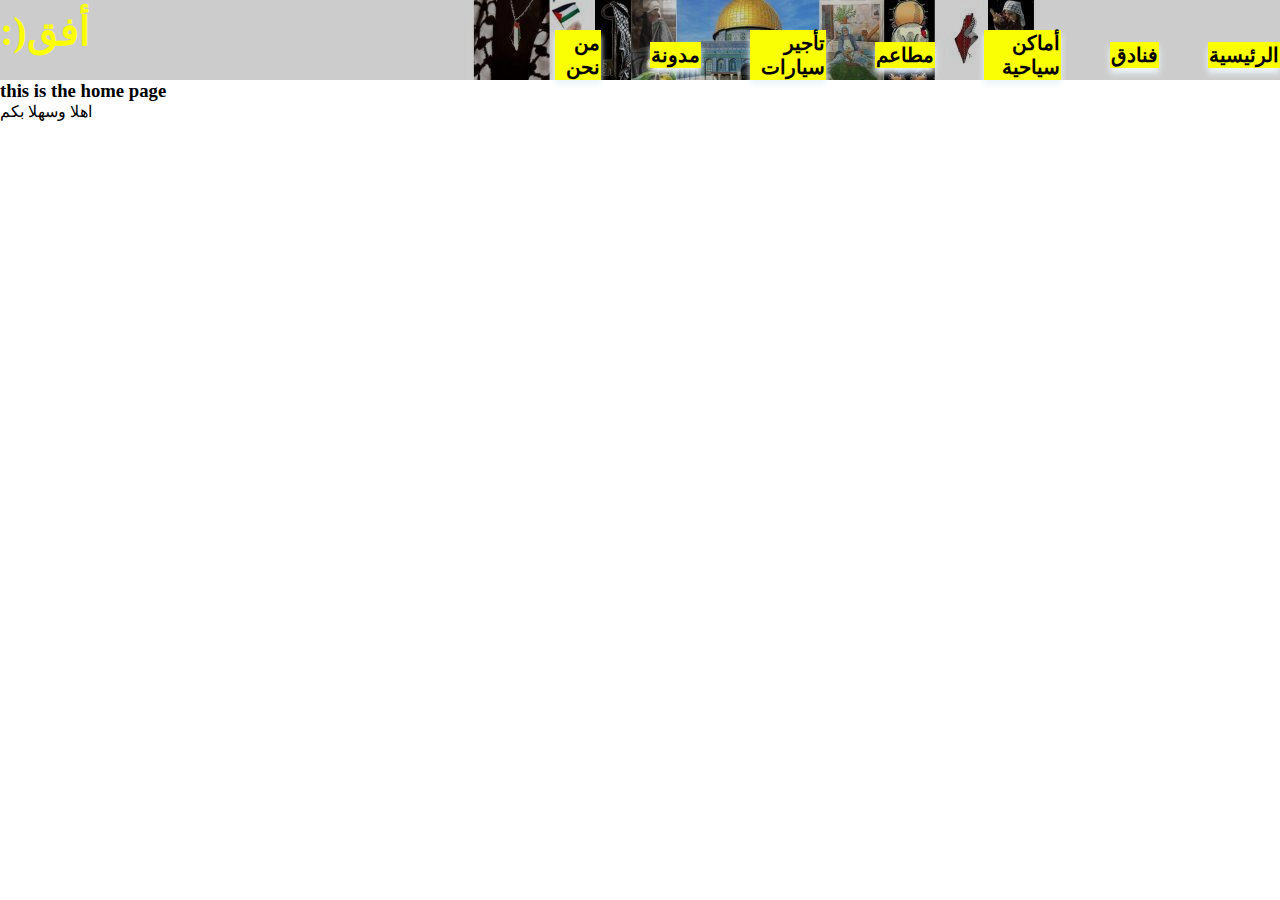
<file: index.html>
<!DOCTYPE html>
<html lang="en">
<head>
    <meta charset="UTF-8">
    <meta name="viewport" content="width=device-width, initial-scale=1.0">
    <title>Document</title>
    <link rel="stylesheet" href="style2.css">
</head>
<body>
   

    <div class="main">
        <div class="navber">
            <h2 class="logo">:)أفق</h2>
        </div>
        <div class="menu">
            <ul>
                <li><a href="index.html">الرئيسية</a></li>
                <li><a href="hotel.html">فنادق</a></li>
                <li><a href="Tourist places.html">أماكن سياحية</a></li>
                <li><a href="Restaurants.html">مطاعم</a></li>
                <li><a href="car rental.html">تأجير سيارات</a></li>
                <li><a href="Blog.html">مدونة</a></li>
                <li><a href="Who we are.html">من نحن</a></li>
            </ul>
        </div>
       
    </div>
    <main>
        <h3>this is the home page</h3>
        <p>اهلا وسهلا بكم</p>
    </main>
</body>
</html>
</file>
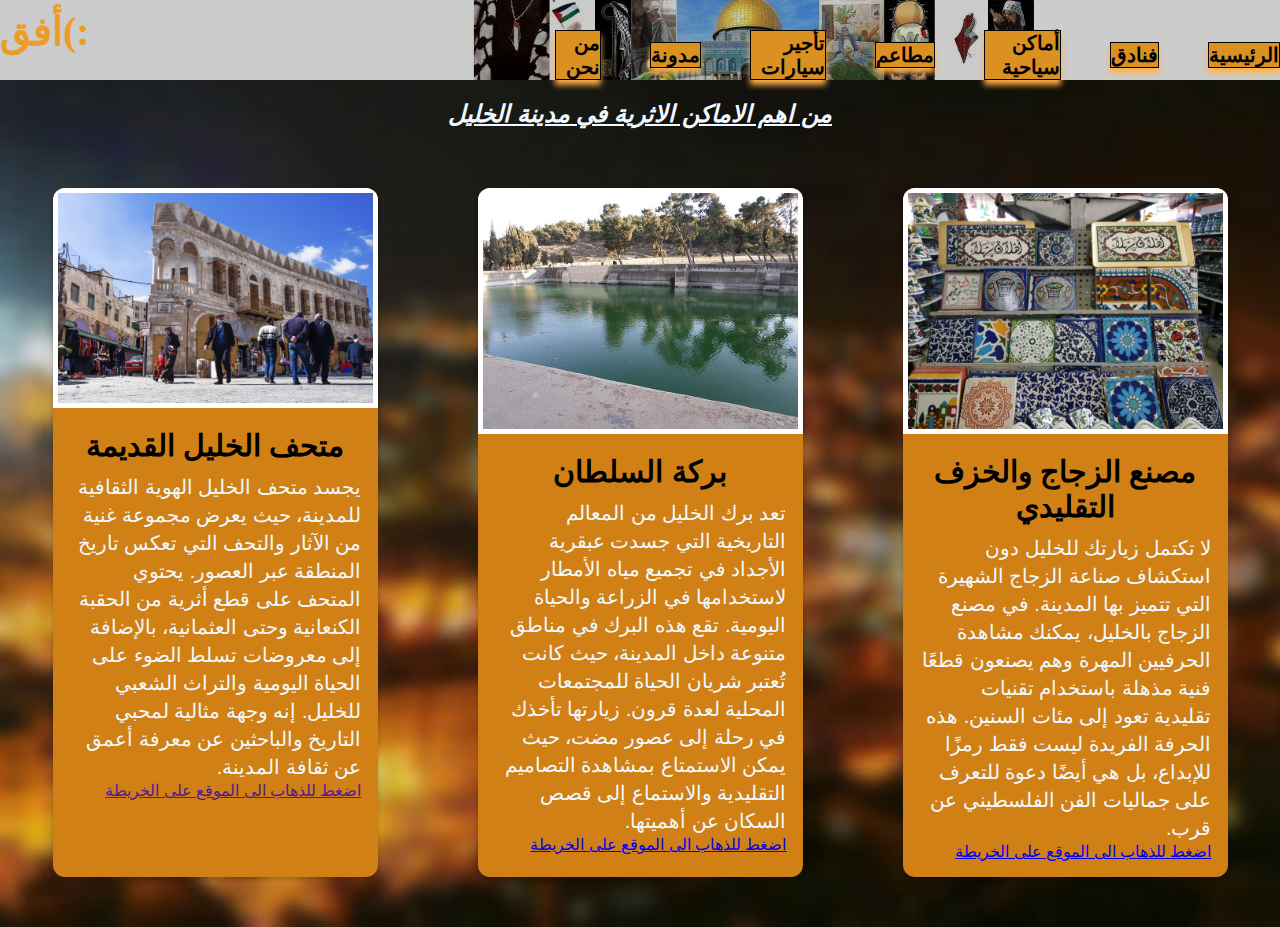
<file: alkhalel.html>
<!DOCTYPE html>
<html lang="ar" dir="rtl">
<head>
    <meta charset="UTF-8">
    <meta name="viewport" content="width=device-width, initial-scale=1.0">
    <title>الخليل</title>
    <link rel="stylesheet" href="alkhalel.css">
</head>
<body>
   

    <div class="main">
        <div class="navber">
            <h2 class="logo">:)أفق</h2>
        </div>
        <div class="menu">
            <ul>
                <li><a href="index.html">الرئيسية</a></li>
                <li><a href="hotel.html">فنادق</a></li>
                <li><a href="Tourist places.html">أماكن سياحية</a></li>
                <li><a href="Restaurants.html">مطاعم</a></li>
                <li><a href="car rental.html">تأجير سيارات</a></li>
                <li><a href="Blog.html">مدونة</a></li>
                <li><a href="Who we are.html">من نحن</a></li>
            </ul>
        </div>
       
    </div>
   <div class="h2">
    <h2>
        من اهم الاماكن الاثرية في مدينة الخليل
    </h2>
   </div>

   <div class="card-container">
        <div class="card">
        <img src="glass factory.jpg">
        <div class="card-content">
       <h2>مصنع الزجاج والخزف التقليدي</h2>
       <p class="p">
        لا تكتمل زيارتك للخليل دون استكشاف صناعة الزجاج الشهيرة التي تتميز بها المدينة. في مصنع الزجاج بالخليل، يمكنك مشاهدة الحرفيين المهرة وهم يصنعون قطعًا فنية مذهلة باستخدام تقنيات تقليدية تعود إلى مئات السنين. هذه الحرفة الفريدة ليست فقط رمزًا للإبداع، بل هي أيضًا دعوة للتعرف على جماليات الفن الفلسطيني عن قرب.
       </p>
       <a href="https://maps.app.goo.gl/XjCCkbRCZS8WraZt6">اضغط للذهاب الى الموقع على الخريطة

       </a>

     </diV>
    </div>
       
    
    <div class="card">
        <img src="berket asultan.jpg">
       <div class="card-content">
        <h2>
            بركة السلطان  
        </h2>
        <p class="p1">
            تعد برك الخليل من المعالم التاريخية التي جسدت عبقرية الأجداد في تجميع مياه الأمطار لاستخدامها في الزراعة والحياة اليومية. تقع هذه البرك في مناطق متنوعة داخل المدينة، حيث كانت تُعتبر شريان الحياة للمجتمعات المحلية لعدة قرون. زيارتها تأخذك في رحلة إلى عصور مضت، حيث يمكن الاستمتاع بمشاهدة التصاميم التقليدية والاستماع إلى قصص السكان عن أهميتها.

        </p>
        <a href="https://maps.app.goo.gl/MBrmXWHvjjxguXMe9">اضغط للذهاب الى الموقع على الخريطة</a>

       </div>
     </div>

       <div class="card">
        <img src="museam alkhaleel.jpg" >
        <div class="card-content">

     <h2> متحف الخليل القديمة</h2>
        <p class="p">
            يجسد متحف الخليل الهوية الثقافية للمدينة، حيث يعرض مجموعة غنية من الآثار والتحف التي تعكس تاريخ المنطقة عبر العصور. يحتوي المتحف على قطع أثرية من الحقبة الكنعانية وحتى العثمانية، بالإضافة إلى معروضات تسلط الضوء على الحياة اليومية والتراث الشعبي للخليل. إنه وجهة مثالية لمحبي التاريخ والباحثين عن معرفة أعمق عن ثقافة المدينة.
        </p>
        <a href="">اضغط للذهاب الى الموقع على الخريطة</a>

        </diV>

    </div>
    

</body>
</html>
</file>
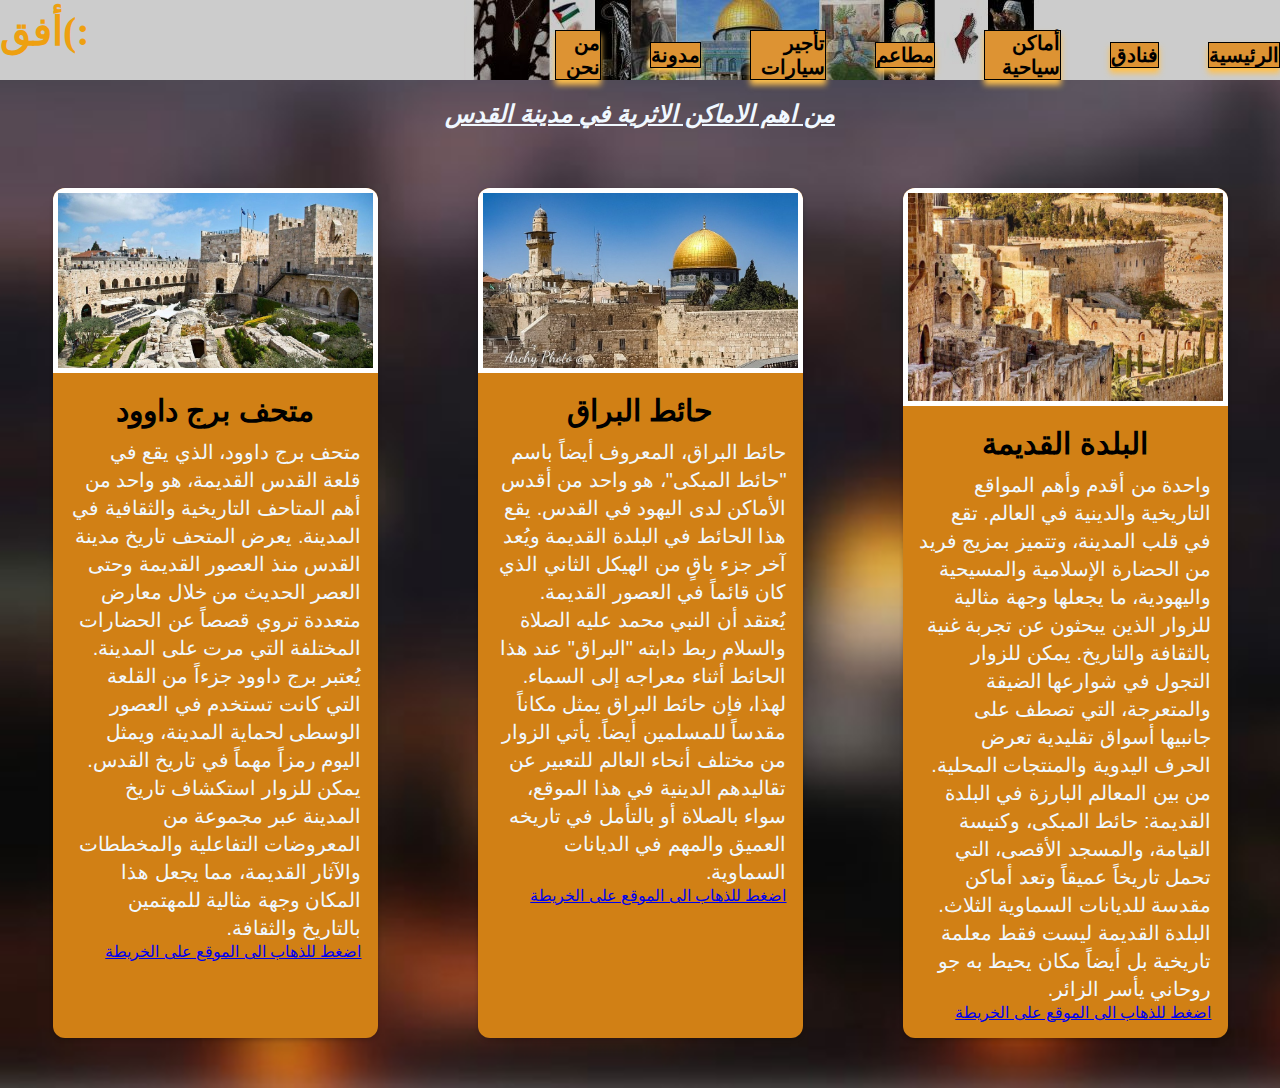
<file: alqods.html>
<!DOCTYPE html>
<html lang="ar" dir="rtl">
<head>
    <meta charset="UTF-8">
    <meta name="viewport" content="width=device-width, initial-scale=1.0">
    <title>القدس</title>
    <link rel="stylesheet" href="alqods.css">
</head>
<body>
   

    <div class="main">
        <div class="navber">
            <h2 class="logo">:)أفق</h2>
        </div>
        <div class="menu">
            <ul>
                <li><a href="index.html">الرئيسية</a></li>
                <li><a href="hotel.html">فنادق</a></li>
                <li><a href="Tourist places.html">أماكن سياحية</a></li>
                <li><a href="Restaurants.html">مطاعم</a></li>
                <li><a href="car rental.html">تأجير سيارات</a></li>
                <li><a href="Blog.html">مدونة</a></li>
                <li><a href="Who we are.html">من نحن</a></li>
            </ul>
        </div>
       
    </div>
   <div class="h2">
    <h2>
         من اهم الاماكن الاثرية في مدينة القدس

    </h2>
   </div>

   <div class="card-container">
        <div class="card">
        <img src="old-city.jpg">
        <div class="card-content">
       <h2>البلدة القديمة </h2>
       <p class="p">
        واحدة من أقدم وأهم المواقع التاريخية والدينية في العالم. تقع في قلب المدينة، وتتميز بمزيج فريد من الحضارة الإسلامية والمسيحية واليهودية، ما يجعلها وجهة مثالية للزوار الذين يبحثون عن تجربة غنية بالثقافة والتاريخ. يمكن للزوار التجول في شوارعها الضيقة والمتعرجة، التي تصطف على جانبيها أسواق تقليدية تعرض الحرف اليدوية والمنتجات المحلية. من بين المعالم البارزة في البلدة القديمة: حائط المبكى، وكنيسة القيامة، والمسجد الأقصى، التي تحمل تاريخاً عميقاً وتعد أماكن مقدسة للديانات السماوية الثلاث. البلدة القديمة ليست فقط معلمة تاريخية بل أيضاً مكان يحيط به جو روحاني يأسر الزائر.
    </p>
    <a href="https://maps.app.goo.gl/C3iyY8HkDbWqPwXX7">
        اضغط للذهاب الى الموقع على الخريطة

    </a>

     </diV>
    </div>
       
    
    <div class="card">
        <img src="watermark.jpg">
       <div class="card-content">
        <h2>حائط البراق</h2>
        <p class="p1">
            حائط البراق، المعروف أيضاً باسم "حائط المبكى"، هو واحد من أقدس الأماكن لدى اليهود في القدس. يقع هذا الحائط في البلدة القديمة ويُعد آخر جزء باقٍ من الهيكل الثاني الذي كان قائماً في العصور القديمة. يُعتقد أن النبي محمد عليه الصلاة والسلام ربط دابته "البراق" عند هذا الحائط أثناء معراجه إلى السماء. لهذا، فإن حائط البراق يمثل مكاناً مقدساً للمسلمين أيضاً. يأتي الزوار من مختلف أنحاء العالم للتعبير عن تقاليدهم الدينية في هذا الموقع، سواء بالصلاة أو بالتأمل في تاريخه العميق والمهم في الديانات السماوية.
        </p>
        <a href="https://maps.app.goo.gl/VRSPXTh1utfFeQVh9">
            اضغط للذهاب الى الموقع على الخريطة
        </a>

       </div>
     </div>

       <div class="card">
        <img src="tower-of-david-museum.jpg" >
        <div class="card-content">

     <h2>متحف برج داوود</h2>
        <p class="p">
            متحف برج داوود، الذي يقع في قلعة القدس القديمة، هو واحد من أهم المتاحف التاريخية والثقافية في المدينة. يعرض المتحف تاريخ مدينة القدس منذ العصور القديمة وحتى العصر الحديث من خلال معارض متعددة تروي قصصاً عن الحضارات المختلفة التي مرت على المدينة. يُعتبر برج داوود جزءاً من القلعة التي كانت تستخدم في العصور الوسطى لحماية المدينة، ويمثل اليوم رمزاً مهماً في تاريخ القدس. يمكن للزوار استكشاف تاريخ المدينة عبر مجموعة من المعروضات التفاعلية والمخططات والآثار القديمة، مما يجعل هذا المكان وجهة مثالية للمهتمين بالتاريخ والثقافة.
        </p>
        <a href="https://maps.app.goo.gl/7ETJRwU4fFq2e64K7">
            اضغط للذهاب الى الموقع على الخريطة
        </a>

  </diV>

    </div>
    

</body>
</html>
</file>
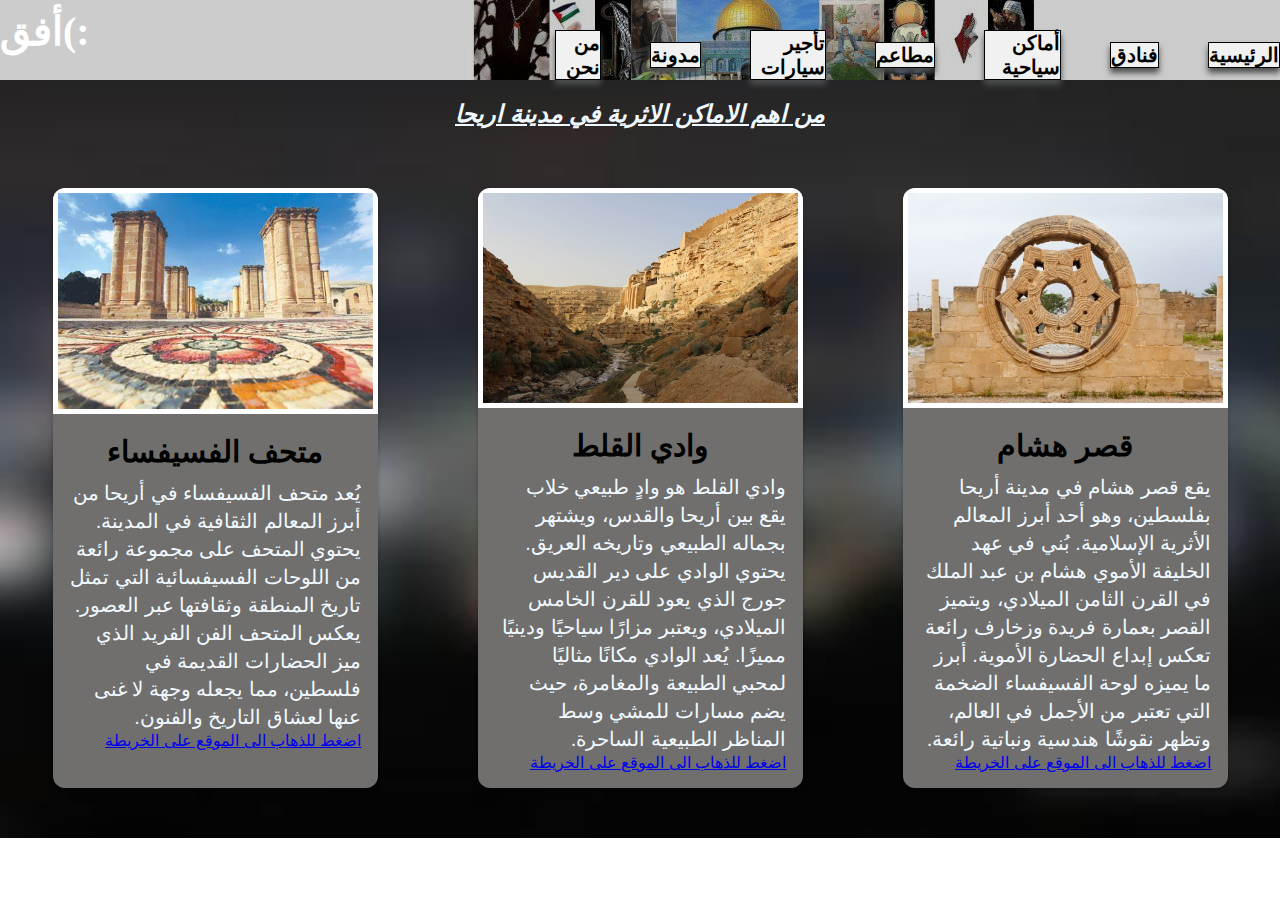
<file: areha.html>
<!DOCTYPE html>
<html lang="ar" dir="rtl">
<head>
    <meta charset="UTF-8">
    <meta name="viewport" content="width=device-width, initial-scale=1.0">
    <title>اريحا</title>
    <link rel="stylesheet" href="areha.css">
</head>
<body>
   

    <div class="main">
        <div class="navber">
            <h2 class="logo">:)أفق</h2>
        </div>
        <div class="menu">
            <ul>
                <li><a href="index.html">الرئيسية</a></li>
                <li><a href="hotel.html">فنادق</a></li>
                <li><a href="Tourist places.html">أماكن سياحية</a></li>
                <li><a href="Restaurants.html">مطاعم</a></li>
                <li><a href="car rental.html">تأجير سيارات</a></li>
                <li><a href="Blog.html">مدونة</a></li>
                <li><a href="Who we are.html">من نحن</a></li>
            </ul>
        </div>
       
    </div>
   <div class="h2">
    <h2>
         من اهم الاماكن الاثرية في مدينة اريحا

    </h2>
   </div>

   <div class="card-container">
        <div class="card">
        <img src="hesham-place.jpg">
        <div class="card-content">
       <h2>قصر هشام</h2>
       <p class="p">
        يقع قصر هشام في مدينة أريحا بفلسطين، وهو أحد أبرز المعالم الأثرية الإسلامية. بُني في عهد الخليفة الأموي هشام بن عبد الملك في القرن الثامن الميلادي، ويتميز القصر بعمارة فريدة وزخارف رائعة تعكس إبداع الحضارة الأموية. أبرز ما يميزه لوحة الفسيفساء الضخمة التي تعتبر من الأجمل في العالم، وتظهر نقوشًا هندسية ونباتية رائعة.
       </p>
       <a href="https://maps.app.goo.gl/9uiJA1KccvHKogps5">اضغط للذهاب الى الموقع على الخريطة</a>

     </diV>
    </div>
       
    
    <div class="card">
        <img src="deralqorotol.jpg">
       <div class="card-content">
        <h2>وادي القلط</h2>
        <p class="p1">
            وادي القلط هو وادٍ طبيعي خلاب يقع بين أريحا والقدس، ويشتهر بجماله الطبيعي وتاريخه العريق. يحتوي الوادي على دير القديس جورج الذي يعود للقرن الخامس الميلادي، ويعتبر مزارًا سياحيًا ودينيًا مميزًا. يُعد الوادي مكانًا مثاليًا لمحبي الطبيعة والمغامرة، حيث يضم مسارات للمشي وسط المناظر الطبيعية الساحرة.
        </p>
        <a href="https://maps.app.goo.gl/pTqxokPqiopMjEcG6">اضغط للذهاب الى الموقع على الخريطة</a>

       </div>
     </div>

       <div class="card">
        <img src="museam areha.jpg" >
        <div class="card-content">

     <h2>متحف الفسيفساء</h2>
        <p class="p">
            يُعد متحف الفسيفساء في أريحا من أبرز المعالم الثقافية في المدينة. يحتوي المتحف على مجموعة رائعة من اللوحات الفسيفسائية التي تمثل تاريخ المنطقة وثقافتها عبر العصور. يعكس المتحف الفن الفريد الذي ميز الحضارات القديمة في فلسطين، مما يجعله وجهة لا غنى عنها لعشاق التاريخ والفنون.
        </p>
        <a href="https://maps.app.goo.gl/RfU77HJMPjg32WqP7">اضغط للذهاب الى الموقع على الخريطة</a>

        </diV>

    </div>
    

</body>
</html>
</file>
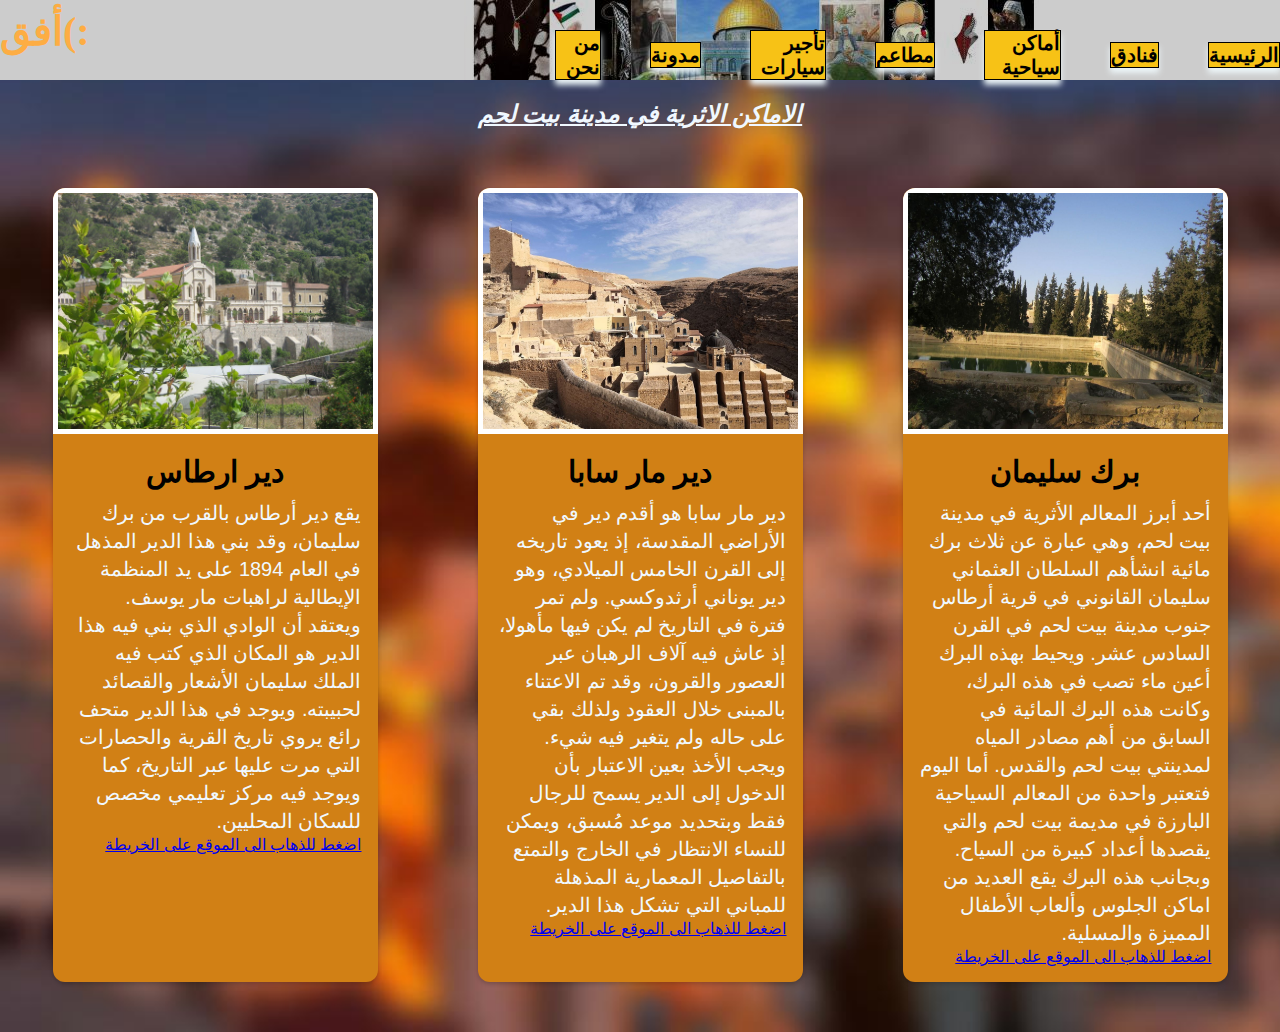
<file: bethlehem.html>
<!DOCTYPE html>
<html lang="ar" dir="rtl">
<head>
    <meta charset="UTF-8">
    <meta name="viewport" content="width=device-width, initial-scale=1.0">
    <title>بيت لحم</title>
    <link rel="stylesheet" href="bethlehem.css">
</head>
<body>
   

    <div class="main">
        <div class="navber">
            <h2 class="logo">:)أفق</h2>
        </div>
        <div class="menu">
            <ul>
                <li><a href="index.html">الرئيسية</a></li>
                <li><a href="hotel.html">فنادق</a></li>
                <li><a href="Tourist places.html">أماكن سياحية</a></li>
                <li><a href="Restaurants.html">مطاعم</a></li>
                <li><a href="car rental.html">تأجير سيارات</a></li>
                <li><a href="Blog.html">مدونة</a></li>
                <li><a href="Who we are.html">من نحن</a></li>
            </ul>
        </div>
       
    </div>
   <div class="h2">
    <h2>الاماكن الاثرية في مدينة بيت لحم</h2>
   </div>

   <div class="card-container">
        <div class="card">
        <img src="solomons pools.jpg">
        <div class="card-content">
       <h2>برك سليمان</h2>
       <p class="p">
        أحد أبرز المعالم الأثرية في مدينة بيت لحم، وهي عبارة عن ثلاث برك مائية انشأهم السلطان العثماني سليمان القانوني في قرية أرطاس جنوب مدينة بيت لحم في القرن السادس عشر. ويحيط بهذه البرك أعين ماء تصب في هذه البرك، وكانت هذه البرك المائية في السابق من أهم مصادر المياه لمدينتي بيت لحم والقدس. أما اليوم فتعتبر واحدة من المعالم السياحية البارزة في مديمة بيت لحم والتي يقصدها أعداد كبيرة من السياح. وبجانب هذه البرك يقع العديد من اماكن الجلوس وألعاب الأطفال المميزة والمسلية.
       </p>
       <a href="https://maps.app.goo.gl/xiLVAnCMj86utFLc6">اضغط للذهاب الى الموقع على الخريطة</a>

     </diV>
    </div>
       
    
    <div class="card">
        <img src="mar saba.jpg">
       <div class="card-content">
        <h2>دير مار سابا</h2>
        <p class="p1">
            دير مار سابا هو أقدم دير في الأراضي المقدسة، إذ يعود تاريخه إلى القرن الخامس الميلادي، 
            وهو دير يوناني أرثدوكسي. ولم تمر فترة في التاريخ لم يكن فيها مأهولا،
             إذ عاش فيه آلاف الرهبان عبر العصور والقرون، وقد تم الاعتناء بالمبنى خلال العقود ولذلك بقي على حاله ولم يتغير فيه شيء.
             ويجب الأخذ بعين الاعتبار بأن الدخول إلى الدير يسمح للرجال فقط وبتحديد موعد مُسبق،
             ويمكن للنساء الانتظار في الخارج والتمتع بالتفاصيل المعمارية المذهلة للمباني التي تشكل هذا الدير.
        </p>
        <a href="https://maps.app.goo.gl/TP8aGn9gKxwtR4WP6">اضغط للذهاب الى الموقع على الخريطة</a>

       </div>
     </div>

       <div class="card">
        <img src="artas.jpg" >
        <div class="card-content">

     <h2>دير ارطاس</h2>
        <p class="p">
            يقع دير أرطاس بالقرب من برك سليمان، وقد بني هذا الدير المذهل في العام 1894 على يد المنظمة الإيطالية لراهبات مار يوسف.
             ويعتقد أن الوادي الذي بني فيه هذا الدير هو المكان الذي كتب فيه الملك سليمان الأشعار والقصائد لحبيبته.
             ويوجد في هذا الدير متحف رائع يروي تاريخ القرية والحصارات التي مرت عليها عبر التاريخ،
             كما ويوجد فيه مركز تعليمي مخصص للسكان المحليين.    
        </p>
        <a href="https://maps.app.goo.gl/fG8hkuRSi4koYk4H9">اضغط للذهاب الى الموقع على الخريطة</a>

        </diV>

    </div>
    

</body>
</html>
</file>
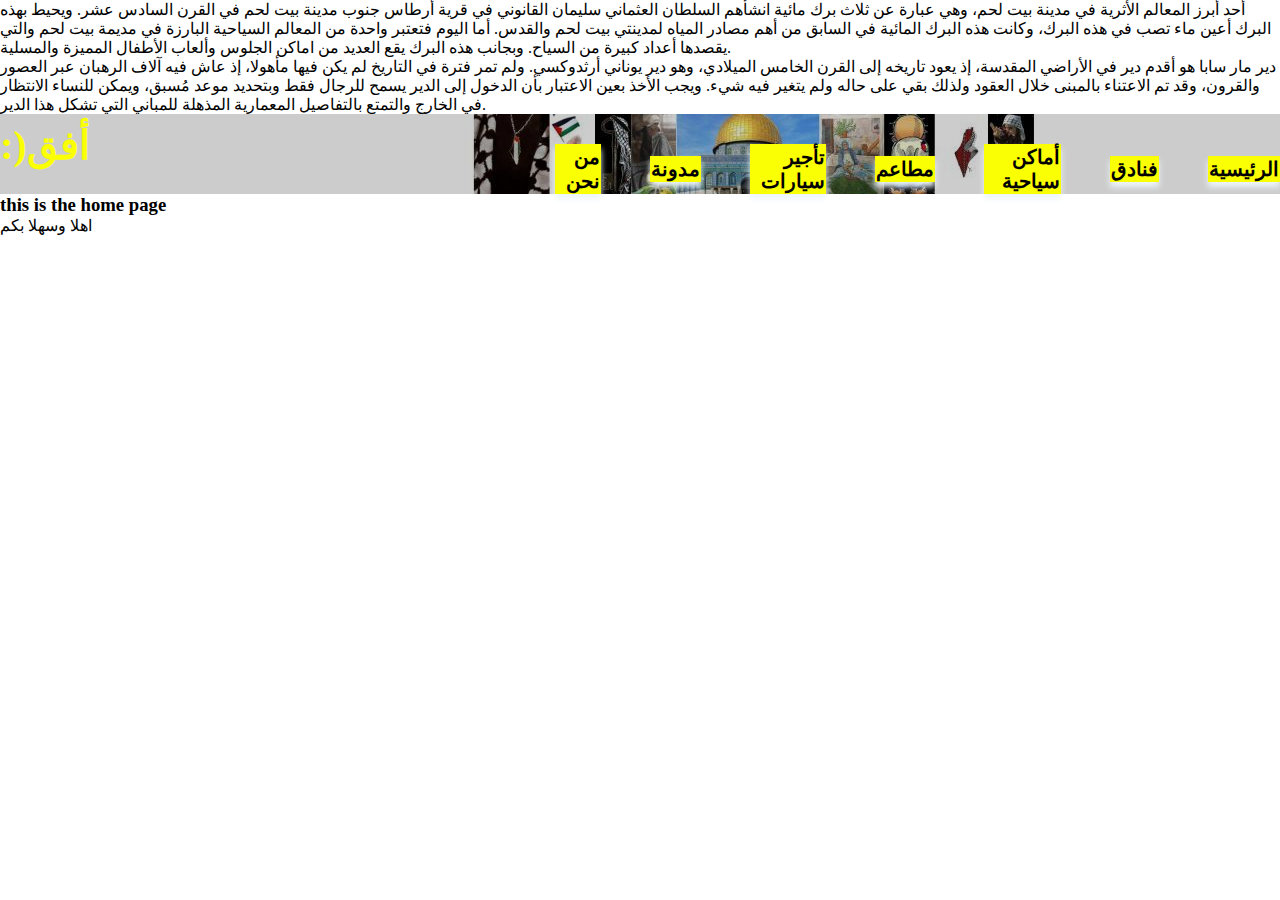
<file: Blog.html>
<!DOCTYPE html>
<html lang="en">
<head>
    <meta charset="UTF-8">
    <meta name="viewport" content="width=device-width, initial-scale=1.0">
    <title>Document</title>
    <link rel="stylesheet" href="style2.css">
</head>
<body>
    <p class="p">
        أحد أبرز المعالم الأثرية في مدينة بيت لحم، وهي عبارة عن ثلاث برك مائية انشأهم السلطان العثماني سليمان القانوني في قرية أرطاس جنوب مدينة بيت لحم في القرن السادس عشر. ويحيط بهذه البرك أعين ماء تصب في هذه البرك، وكانت هذه البرك المائية في السابق من أهم مصادر المياه لمدينتي بيت لحم والقدس. أما اليوم فتعتبر واحدة من المعالم السياحية البارزة في مديمة بيت لحم والتي يقصدها أعداد كبيرة من السياح. وبجانب هذه البرك يقع العديد من اماكن الجلوس وألعاب الأطفال المميزة والمسلية.
       </p>
       <p class="p1">
        دير مار سابا هو أقدم دير في الأراضي المقدسة، إذ يعود تاريخه إلى القرن الخامس الميلادي، وهو دير يوناني أرثدوكسي. ولم تمر فترة في التاريخ لم يكن فيها مأهولا، إذ عاش فيه آلاف الرهبان عبر العصور والقرون، وقد تم الاعتناء بالمبنى خلال العقود ولذلك بقي على حاله ولم يتغير فيه شيء. ويجب الأخذ بعين الاعتبار بأن الدخول إلى الدير يسمح للرجال فقط وبتحديد موعد مُسبق، ويمكن للنساء الانتظار في الخارج والتمتع بالتفاصيل المعمارية المذهلة للمباني التي تشكل هذا الدير.
    </p>
    <div class="main">
        <div class="navber">
            <h2 class="logo">:)أفق</h2>
        </div>
        <div class="menu">
            <ul>
                <li><a href="index.html">الرئيسية</a></li>
                <li><a href="hotel.html">فنادق</a></li>
                <li><a href="Tourist places.html">أماكن سياحية</a></li>
                <li><a href="Restaurants.html">مطاعم</a></li>
                <li><a href="car rental.html">تأجير سيارات</a></li>
                <li><a href="Blog.html">مدونة</a></li>
                <li><a href="Who we are.html">من نحن</a></li>
            </ul>
        </div>
       
    </div>
    <main>
        <h3>this is the home page</h3>
        <p>اهلا وسهلا بكم</p>
    </main>
</body>
</html>
</file>
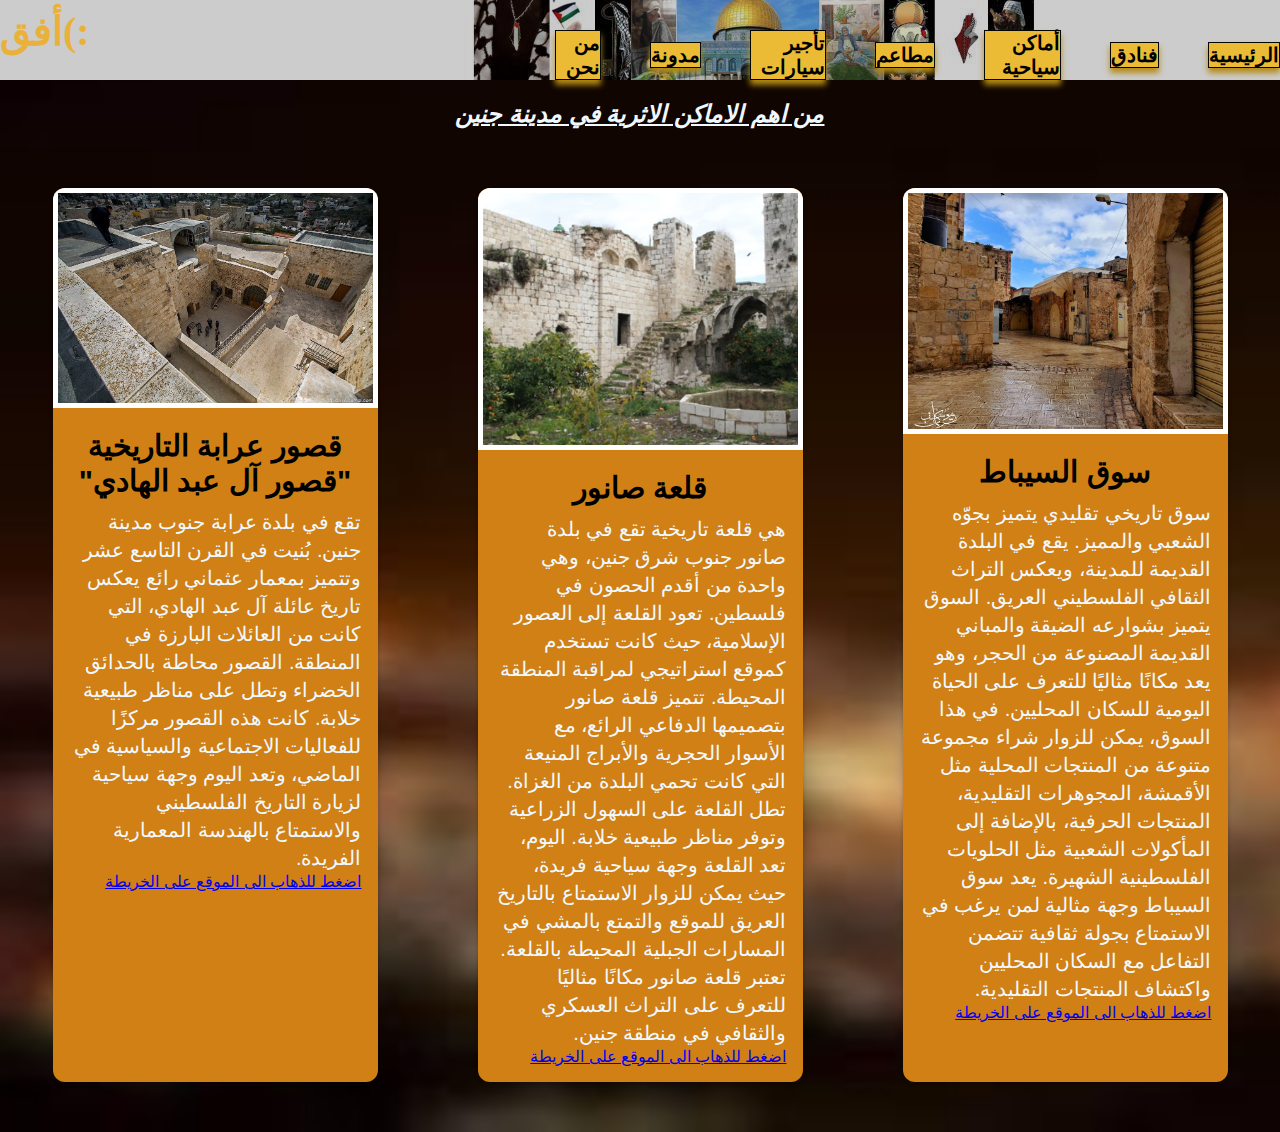
<file: jenen.html>
<!DOCTYPE html>
<html lang="ar" dir="rtl">
<head>
    <meta charset="UTF-8">
    <meta name="viewport" content="width=device-width, initial-scale=1.0">
    <title>جنين</title>
    <link rel="stylesheet" href="jenen.css">
</head>
<body>
   

    <div class="main">
        <div class="navber">
            <h2 class="logo">:)أفق</h2>
        </div>
        <div class="menu">
            <ul>
                <li><a href="index.html">الرئيسية</a></li>
                <li><a href="hotel.html">فنادق</a></li>
                <li><a href="Tourist places.html">أماكن سياحية</a></li>
                <li><a href="Restaurants.html">مطاعم</a></li>
                <li><a href="car rental.html">تأجير سيارات</a></li>
                <li><a href="Blog.html">مدونة</a></li>
                <li><a href="Who we are.html">من نحن</a></li>
            </ul>
        </div>
       
    </div>
   <div class="h2">
    <h2>
       من اهم الاماكن الاثرية في مدينة جنين 

    </h2>
   </div>

   <div class="card-container">
        <div class="card">
        <img src="alsoq.jpg">
        <div class="card-content">
       <h2>سوق السيباط</h2>
       <p class="p">
    سوق تاريخي تقليدي يتميز بجوّه الشعبي والمميز. يقع في البلدة القديمة للمدينة، ويعكس التراث الثقافي الفلسطيني العريق. السوق يتميز بشوارعه الضيقة والمباني القديمة المصنوعة من الحجر، وهو يعد مكانًا مثاليًا للتعرف على الحياة اليومية للسكان المحليين. في هذا السوق، يمكن للزوار شراء مجموعة متنوعة من المنتجات المحلية مثل الأقمشة، المجوهرات التقليدية، المنتجات الحرفية، بالإضافة إلى المأكولات الشعبية مثل الحلويات الفلسطينية الشهيرة. يعد سوق السيباط وجهة مثالية لمن يرغب في الاستمتاع بجولة ثقافية تتضمن التفاعل مع السكان المحليين واكتشاف المنتجات التقليدية.  
    </p>
    <a href="https://maps.app.goo.gl/XeK1LF33W8H5uoD7A">اضغط للذهاب الى الموقع على الخريطة</a>

     </diV>
    </div>
       
    
    <div class="card">
        <img src="sanor.png">
       <div class="card-content">
        <h2>قلعة صانور</h2>
        <p class="p1">
            هي قلعة تاريخية تقع في بلدة صانور جنوب شرق جنين، وهي واحدة من أقدم الحصون في فلسطين. تعود القلعة إلى العصور الإسلامية، حيث كانت تستخدم كموقع استراتيجي لمراقبة المنطقة المحيطة. تتميز قلعة صانور بتصميمها الدفاعي الرائع، مع الأسوار الحجرية والأبراج المنيعة التي كانت تحمي البلدة من الغزاة. تطل القلعة على السهول الزراعية وتوفر مناظر طبيعية خلابة. اليوم، تعد القلعة وجهة سياحية فريدة، حيث يمكن للزوار الاستمتاع بالتاريخ العريق للموقع والتمتع بالمشي في المسارات الجبلية المحيطة بالقلعة. تعتبر قلعة صانور مكانًا مثاليًا للتعرف على التراث العسكري والثقافي في منطقة جنين.


        </p>
        <a href="https://maps.app.goo.gl/g1ymELEe6MG4d6i57">اضغط للذهاب الى الموقع على الخريطة</a>

       </div>
     </div>

       <div class="card">
        <img src="alqosor.jpg" >
        <div class="card-content">

     <h2>
        قصور عرابة التاريخية "قصور آل عبد الهادي"

     </h2>
       
     <p class="p">
        تقع في بلدة عرابة جنوب مدينة جنين. بُنيت في القرن التاسع عشر وتتميز بمعمار عثماني رائع يعكس تاريخ عائلة آل عبد الهادي، التي كانت من العائلات البارزة في المنطقة. القصور محاطة بالحدائق الخضراء وتطل على مناظر طبيعية خلابة. كانت هذه القصور مركزًا للفعاليات الاجتماعية والسياسية في الماضي، وتعد اليوم وجهة سياحية لزيارة التاريخ الفلسطيني والاستمتاع بالهندسة المعمارية الفريدة.
        </p>
        <a href="https://maps.app.goo.gl/XSyeYWKR95xHXTYU9">اضغط للذهاب الى الموقع على الخريطة</a>

        </diV>

    </div>
    

</body>
</html>
</file>
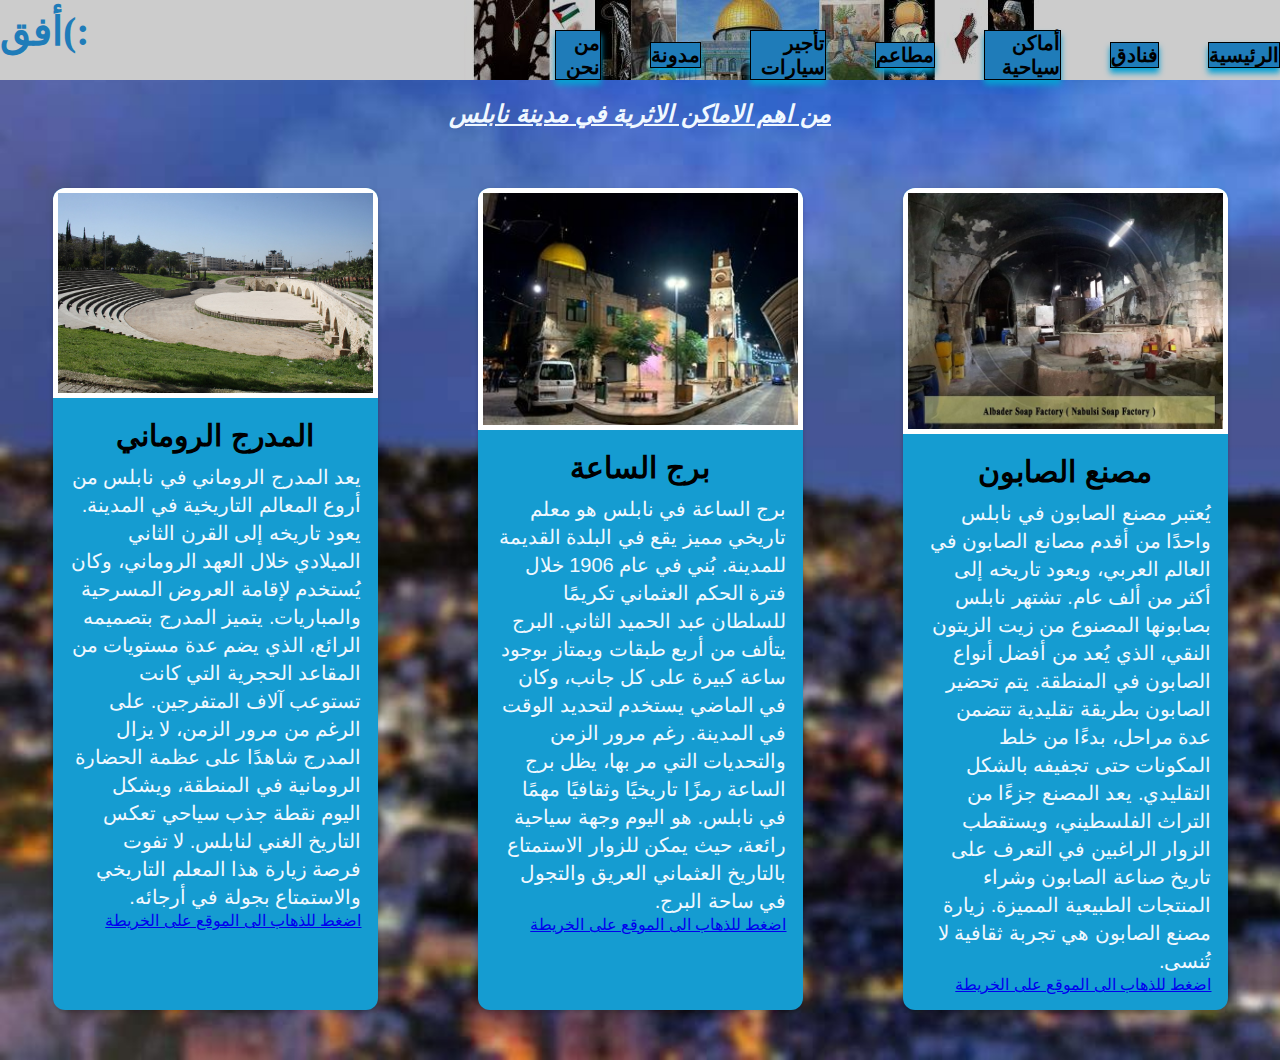
<file: nablus.html>
<!DOCTYPE html>
<html lang="ar" dir="rtl">
<head>
    <meta charset="UTF-8">
    <meta name="viewport" content="width=device-width, initial-scale=1.0">
    <title>نابلس</title>
    <link rel="stylesheet" href="nablus.css">
</head>
<body>
   

    <div class="main">
        <div class="navber">
            <h2 class="logo">:)أفق</h2>
        </div>
        <div class="menu">
            <ul>
                <li><a href="index.html">الرئيسية</a></li>
                <li><a href="hotel.html">فنادق</a></li>
                <li><a href="Tourist places.html">أماكن سياحية</a></li>
                <li><a href="Restaurants.html">مطاعم</a></li>
                <li><a href="car rental.html">تأجير سيارات</a></li>
                <li><a href="Blog.html">مدونة</a></li>
                <li><a href="Who we are.html">من نحن</a></li>
            </ul>
        </div>
       
    </div>
   <div class="h2">
    <h2> من اهم الاماكن الاثرية في مدينة نابلس</h2>
   </div>

   <div class="card-container">
        <div class="card">
        <img src="factory.jpg">
        <div class="card-content">
       <h2>مصنع الصابون</h2>
       <p class="p">
        يُعتبر مصنع الصابون في نابلس واحدًا من أقدم مصانع الصابون في العالم العربي، ويعود تاريخه إلى أكثر من ألف عام. تشتهر نابلس بصابونها المصنوع من زيت الزيتون النقي، الذي يُعد من أفضل أنواع الصابون في المنطقة. يتم تحضير الصابون بطريقة تقليدية تتضمن عدة مراحل، بدءًا من خلط المكونات حتى تجفيفه بالشكل التقليدي. يعد المصنع جزءًا من التراث الفلسطيني، ويستقطب الزوار الراغبين في التعرف على تاريخ صناعة الصابون وشراء المنتجات الطبيعية المميزة. زيارة مصنع الصابون هي تجربة ثقافية لا تُنسى.
       </p>
       <a href="https://maps.app.goo.gl/NtyU2a6jUcUtWUGb9">اضغط للذهاب الى الموقع على الخريطة</a>

     </diV>
    </div>
       
    
    <div class="card">
        <img src="burg.jpg" >
       <div class="card-content">
        <h2>برج الساعة</h2>
        <p class="p1">
            برج الساعة في نابلس هو معلم تاريخي مميز يقع في البلدة القديمة للمدينة. بُني في عام 1906 خلال فترة الحكم العثماني تكريمًا للسلطان عبد الحميد الثاني. البرج يتألف من أربع طبقات ويمتاز بوجود ساعة كبيرة على كل جانب، وكان في الماضي يستخدم لتحديد الوقت في المدينة. رغم مرور الزمن والتحديات التي مر بها، يظل برج الساعة رمزًا تاريخيًا وثقافيًا مهمًا في نابلس. هو اليوم وجهة سياحية رائعة، حيث يمكن للزوار الاستمتاع بالتاريخ العثماني العريق والتجول في ساحة البرج.
        </p>
        <a href="https://maps.app.goo.gl/VV9HaFN8fxrJiXkPA">اضغط للذهاب الى الموقع على الخريطة</a>

       </div>
     </div>

       <div class="card">
        <img src="almudarag.jpg" >
        <div class="card-content">

     <h2>المدرج الروماني</h2>
        <p class="p">
            يعد المدرج الروماني في نابلس من أروع المعالم التاريخية في المدينة. يعود تاريخه إلى القرن الثاني الميلادي خلال العهد الروماني، وكان يُستخدم لإقامة العروض المسرحية والمباريات. يتميز المدرج بتصميمه الرائع، الذي يضم عدة مستويات من المقاعد الحجرية التي كانت تستوعب آلاف المتفرجين. على الرغم من مرور الزمن، لا يزال المدرج شاهدًا على عظمة الحضارة الرومانية في المنطقة، ويشكل اليوم نقطة جذب سياحي تعكس التاريخ الغني لنابلس. لا تفوت فرصة زيارة هذا المعلم التاريخي والاستمتاع بجولة في أرجائه.

        </p>
        <a href="https://maps.app.goo.gl/jLi24NCUEbfrYHwq9">اضغط للذهاب الى الموقع على الخريطة</a>

        </diV>

    </div>
    

</body>
</html>
</file>
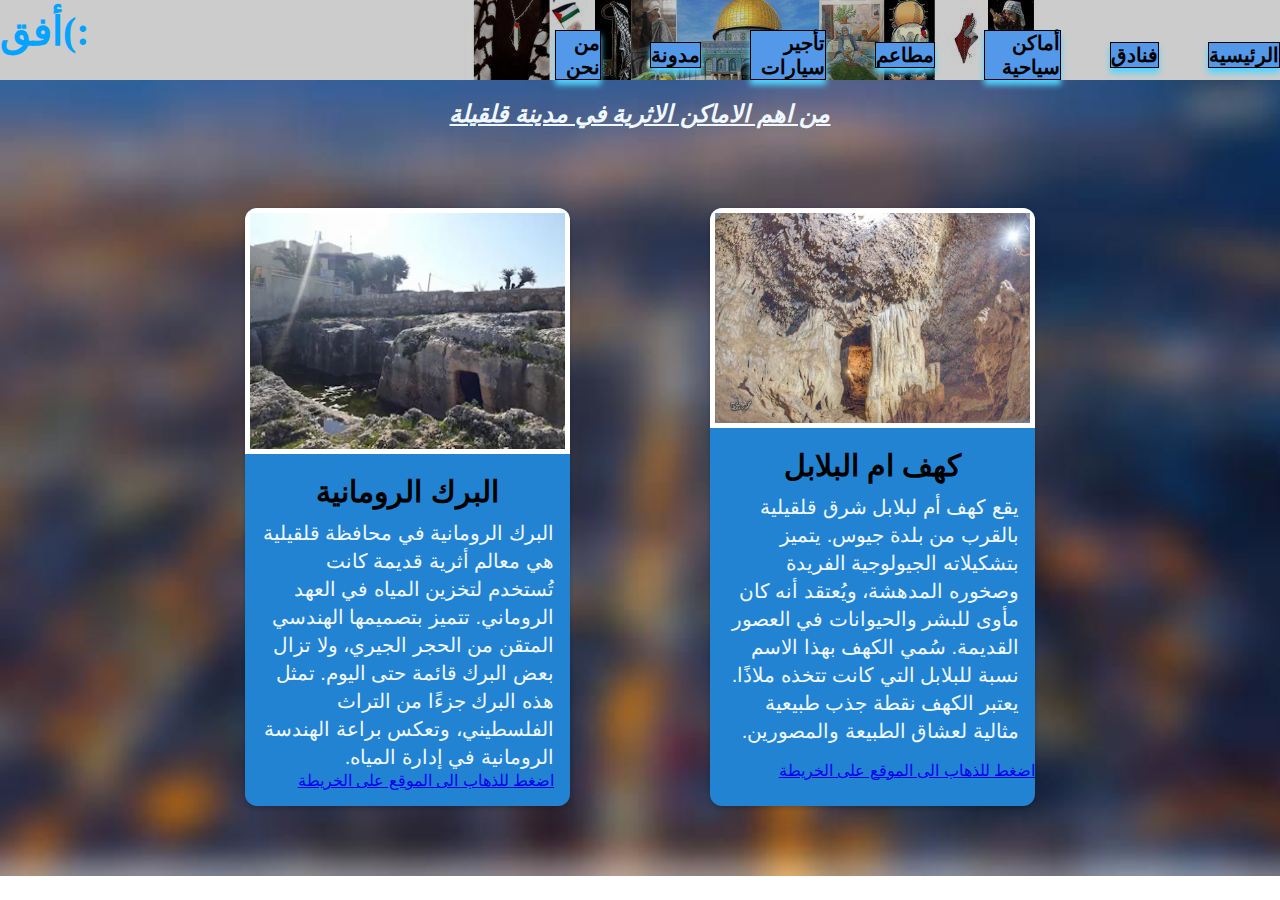
<file: qalqeleah.html>
<!DOCTYPE html>
<html lang="ar" dir="rtl">
<head>
    <meta charset="UTF-8">
    <meta name="viewport" content="width=device-width, initial-scale=1.0">
    <title>قلقيلية</title>
    <link rel="stylesheet" href="qalqeleah.css">
</head>
<body>
   

    <div class="main">
        <div class="navber">
            <h2 class="logo">:)أفق</h2>
        </div>
        <div class="menu">
            <ul>
                <li><a href="index.html">الرئيسية</a></li>
                <li><a href="hotel.html">فنادق</a></li>
                <li><a href="Tourist places.html">أماكن سياحية</a></li>
                <li><a href="Restaurants.html">مطاعم</a></li>
                <li><a href="car rental.html">تأجير سيارات</a></li>
                <li><a href="Blog.html">مدونة</a></li>
                <li><a href="Who we are.html">من نحن</a></li>
            </ul>
        </div>
       
    </div>
   <div class="h2">
    <h2>من اهم الاماكن الاثرية في مدينة قلقيلة</h2>
   </div>
   <div class="card-container">
        <div class="card">
        <img src="alkahef-qalqeleah.jpg">
        <div class="card-content">
       <h2>كهف ام البلابل</h2>
       <p class="p">
        يقع كهف أم لبلابل شرق قلقيلية بالقرب من بلدة جيوس. يتميز بتشكيلاته الجيولوجية الفريدة وصخوره المدهشة، ويُعتقد أنه كان مأوى للبشر والحيوانات في العصور القديمة. سُمي الكهف بهذا الاسم نسبة للبلابل التي كانت تتخذه ملاذًا. يعتبر الكهف نقطة جذب طبيعية مثالية لعشاق الطبيعة والمصورين.       </p>
     </diV>
     <a href="https://maps.app.goo.gl/4btGqTjzuEv9e3zE9">اضغط للذهاب الى الموقع على الخريطة</a>

    </div>
       
    
    <div class="card">
        <img src="alberak-qalqeleah.webp">
       <div class="card-content">
        <h2>البرك الرومانية</h2>
        <p class="p1">
            البرك الرومانية في محافظة قلقيلية هي معالم أثرية قديمة كانت تُستخدم لتخزين المياه في العهد الروماني. تتميز بتصميمها الهندسي المتقن من الحجر الجيري، ولا تزال بعض البرك قائمة حتى اليوم. تمثل هذه البرك جزءًا من التراث الفلسطيني، وتعكس براعة الهندسة الرومانية في إدارة المياه.
        </p>
        <a href="https://maps.app.goo.gl/4btGqTjzuEv9e3zE9">اضغط للذهاب الى الموقع على الخريطة</a>

       </div>
     </div>

    </div>
    

</body>
</html>
</file>
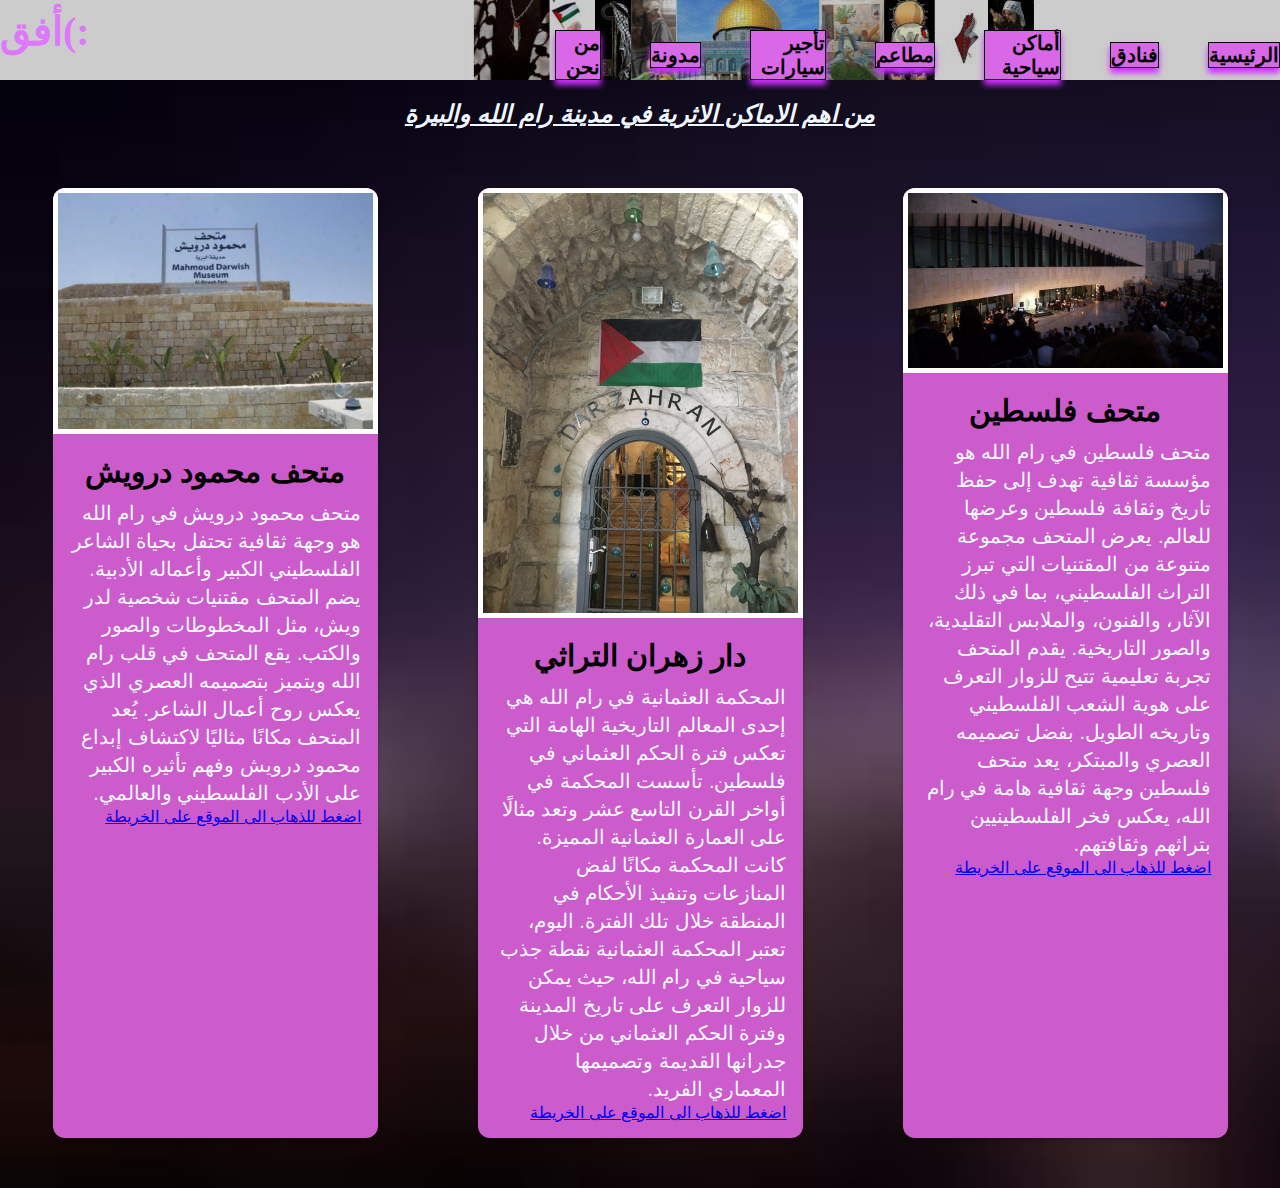
<file: ramallah.html>
<!DOCTYPE html>
<html lang="ar" dir="rtl">
<head>
    <meta charset="UTF-8">
    <meta name="viewport" content="width=device-width, initial-scale=1.0">
    <title>رام الله</title>
    <link rel="stylesheet" href="ramallah.css">
</head>
<body>
   

    <div class="main">
        <div class="navber">
            <h2 class="logo">:)أفق</h2>
        </div>
        <div class="menu">
            <ul>
                <li><a href="index.html">الرئيسية</a></li>
                <li><a href="hotel.html">فنادق</a></li>
                <li><a href="Tourist places.html">أماكن سياحية</a></li>
                <li><a href="Restaurants.html">مطاعم</a></li>
                <li><a href="car rental.html">تأجير سيارات</a></li>
                <li><a href="Blog.html">مدونة</a></li>
                <li><a href="Who we are.html">من نحن</a></li>
            </ul>
        </div>
       
    </div>
   <div class="h2">
    <h2>
        من اهم الاماكن الاثرية في مدينة رام الله والبيرة
    </h2>
   </div>

   <div class="card-container">
        <div class="card">
        <img src="museum-palestine.jpg">
        <div class="card-content">
       <h2>متحف فلسطين</h2>
       <p class="p">
        متحف فلسطين في رام الله هو مؤسسة ثقافية تهدف إلى حفظ تاريخ وثقافة فلسطين وعرضها للعالم. يعرض المتحف مجموعة متنوعة من المقتنيات التي تبرز التراث الفلسطيني، بما في ذلك الآثار، والفنون، والملابس التقليدية، والصور التاريخية. يقدم المتحف تجربة تعليمية تتيح للزوار التعرف على هوية الشعب الفلسطيني وتاريخه الطويل. بفضل تصميمه العصري والمبتكر، يعد متحف فلسطين وجهة ثقافية هامة في رام الله، يعكس فخر الفلسطينيين بتراثهم وثقافتهم.
       </p>
       <a href="https://maps.app.goo.gl/h5rFKf5aV5WJ6oDP9">اضغط للذهاب الى الموقع على الخريطة</a>

     </diV>
    </div>
       
    
    <div class="card">
        <img src="dar-zahran.jpg">
       <div class="card-content">
        <h2>دار زهران التراثي</h2>
        <p class="p1">
            المحكمة العثمانية في رام الله هي إحدى المعالم التاريخية الهامة التي تعكس فترة الحكم العثماني في فلسطين. تأسست المحكمة في أواخر القرن التاسع عشر وتعد مثالًا على العمارة العثمانية المميزة. كانت المحكمة مكانًا لفض المنازعات وتنفيذ الأحكام في المنطقة خلال تلك الفترة. اليوم، تعتبر المحكمة العثمانية نقطة جذب سياحية في رام الله، حيث يمكن للزوار التعرف على تاريخ المدينة وفترة الحكم العثماني من خلال جدرانها القديمة وتصميمها المعماري الفريد.
        </p>
        <a href="https://maps.app.goo.gl/Wi15wSZ16i1mYEBW6">اضغط للذهاب الى الموقع على الخريطة</a>

       </div>
     </div>

       <div class="card">
        <img src="museam mahmoud.jpg">
        <div class="card-content">

     <h2>متحف محمود درويش</h2>
        <p class="p">
            متحف محمود درويش في رام الله هو وجهة ثقافية تحتفل بحياة الشاعر الفلسطيني الكبير وأعماله الأدبية. يضم المتحف مقتنيات شخصية لدر ويش، مثل المخطوطات والصور والكتب. يقع المتحف في قلب رام الله ويتميز بتصميمه العصري الذي يعكس روح أعمال الشاعر. يُعد المتحف مكانًا مثاليًا لاكتشاف إبداع محمود درويش وفهم تأثيره الكبير على الأدب الفلسطيني والعالمي.
        </p>
        <a href="https://maps.app.goo.gl/ZpdNFsmazw8fPQFN7">اضغط للذهاب الى الموقع على الخريطة</a>

        </diV>

    </div>
    

</body>
</html>
</file>
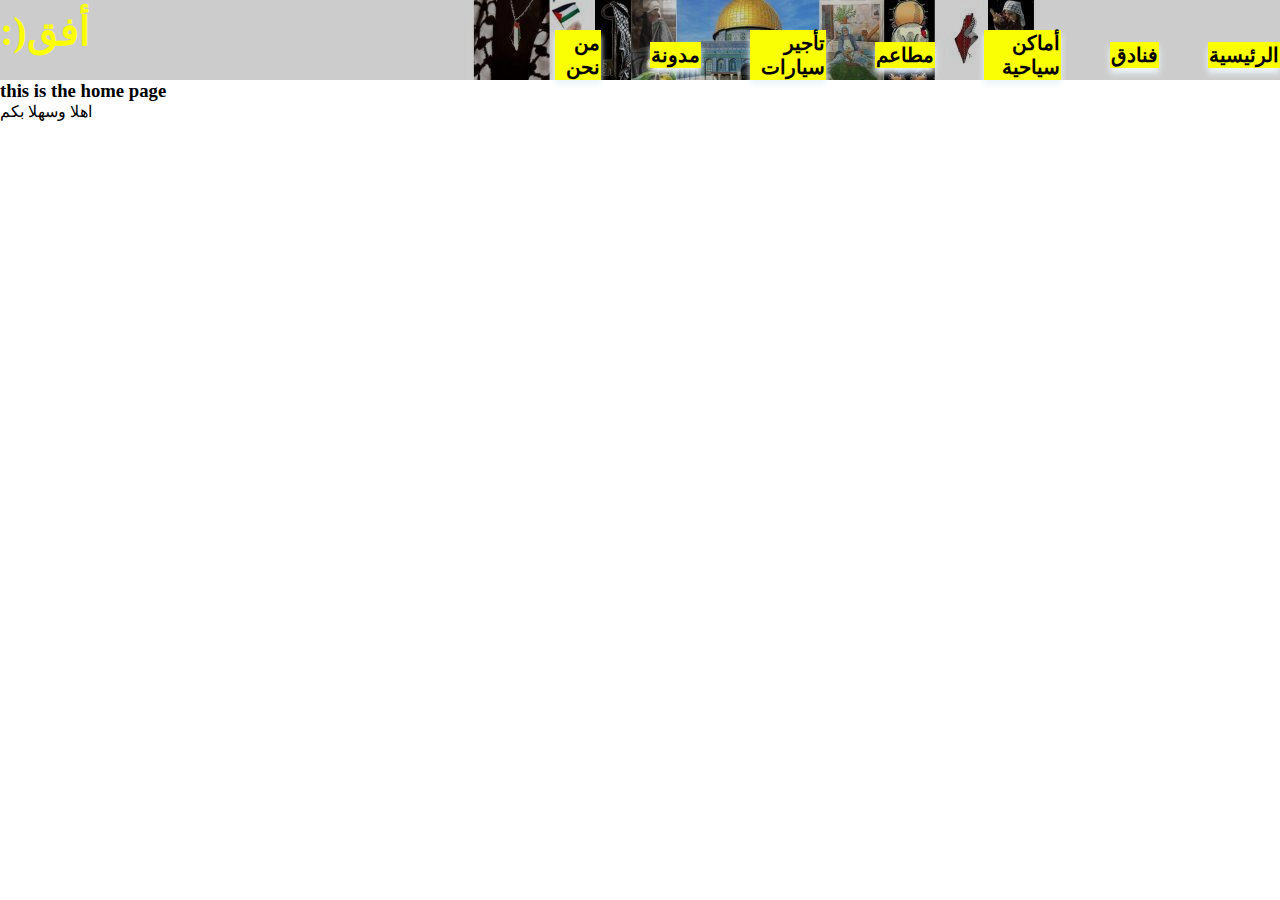
<file: Restaurants.html>
<!DOCTYPE html>
<html lang="ar">
<head>
    <meta charset="UTF-8">
    <meta name="viewport" content="width=device-width, initial-scale=1.0">
    <title>Document</title>
    <link rel="stylesheet" href="style2.css">
</head>
<body>
   

    <div class="main">
        <div class="navber">
            <h2 class="logo">:)أفق</h2>
        </div>
        <div class="menu">
            <ul>
                <li><a href="index.html">الرئيسية</a></li>
                <li><a href="hotel.html">فنادق</a></li>
                <li><a href="Tourist places.html">أماكن سياحية</a></li>
                <li><a href="Restaurants.html">مطاعم</a></li>
                <li><a href="car rental.html">تأجير سيارات</a></li>
                <li><a href="Blog.html">مدونة</a></li>
                <li><a href="Who we are.html">من نحن</a></li>
            </ul>
        </div>
       
    </div>
    <main>
        <h3>this is the home page</h3>
        <p>اهلا وسهلا بكم</p>
    </main>
</body>
</html>
</file>
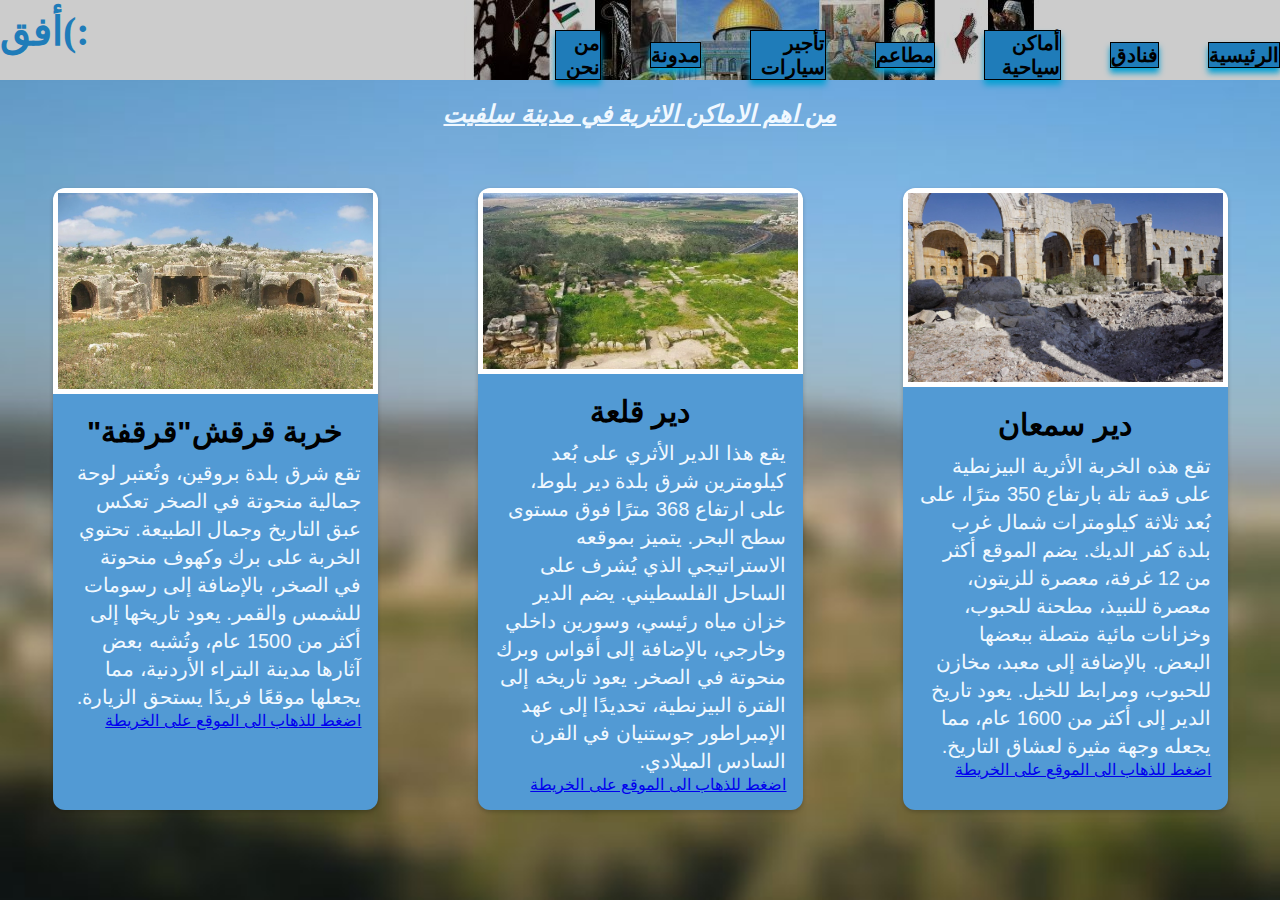
<file: selfeet.html>
<!DOCTYPE html>
<html lang="ar" dir="rtl">
<head>
    <meta charset="UTF-8">
    <meta name="viewport" content="width=device-width, initial-scale=1.0">
    <title>سلفيت</title>
    <link rel="stylesheet" href="selfeet.css">
</head>
<body>
   
    <div class="main">
        <div class="navber">
            <h2 class="logo">:)أفق</h2>
        </div>
        <div class="menu">
            <ul>
                <li><a href="index.html">الرئيسية</a></li>
                <li><a href="hotel.html">فنادق</a></li>
                <li><a href="Tourist places.html">أماكن سياحية</a></li>
                <li><a href="Restaurants.html">مطاعم</a></li>
                <li><a href="car rental.html">تأجير سيارات</a></li>
                <li><a href="Blog.html">مدونة</a></li>
                <li><a href="Who we are.html">من نحن</a></li>
            </ul>
        </div>
       
    </div>
   <div class="h2">
    <h2>من اهم الاماكن الاثرية في مدينة سلفيت</h2>
   </div>

 
   <div class="card-container">
    <div class="card">
    <img src="dair-samaan.jpg">
    <div class="card-content">
   <h2>دير سمعان</h2>
   <p class="p">
    تقع هذه الخربة الأثرية البيزنطية على قمة تلة بارتفاع 350 مترًا، على بُعد ثلاثة كيلومترات شمال غرب بلدة كفر الديك. يضم الموقع أكثر من 12 غرفة، معصرة للزيتون، معصرة للنبيذ، مطحنة للحبوب، وخزانات مائية متصلة ببعضها البعض. بالإضافة إلى معبد، مخازن للحبوب، ومرابط للخيل. يعود تاريخ الدير إلى أكثر من 1600 عام، مما يجعله وجهة مثيرة لعشاق التاريخ.
</p>
<a href="https://maps.app.goo.gl/kEGuN4yqDwnFHwXm9">اضغط للذهاب الى الموقع على الخريطة</a>

 </diV>
</div>
   

<div class="card">
    <img src="dair-castel.jpg">
   <div class="card-content">
    <h2>دير قلعة</h2>
    <p class="p1">
        يقع هذا الدير الأثري على بُعد كيلومترين شرق بلدة دير بلوط، على ارتفاع 368 مترًا فوق مستوى سطح البحر. يتميز بموقعه الاستراتيجي الذي يُشرف على الساحل الفلسطيني. يضم الدير خزان مياه رئيسي، وسورين داخلي وخارجي، بالإضافة إلى أقواس وبرك منحوتة في الصخر. يعود تاريخه إلى الفترة البيزنطية، تحديدًا إلى عهد الإمبراطور جوستنيان في القرن السادس الميلادي.
    </p>
    <a href="https://maps.app.goo.gl/T7WqVG3Zn9NNSRSz8">اضغط للذهاب الى الموقع على الخريطة</a>

   </div>
 </div>

   <div class="card">
    <img src="Khirbet_Qirqash.jpg" >
    <div class="card-content">

 <h2>خربة قرقش"قرقفة"</h2>
    <p class="p">
        تقع شرق بلدة بروقين، وتُعتبر لوحة جمالية منحوتة في الصخر تعكس عبق التاريخ وجمال الطبيعة. تحتوي الخربة على برك وكهوف منحوتة في الصخر، بالإضافة إلى رسومات للشمس والقمر. يعود تاريخها إلى أكثر من 1500 عام، وتُشبه بعض آثارها مدينة البتراء الأردنية، مما يجعلها موقعًا فريدًا يستحق الزيارة. 
    </p>
    <a href="https://maps.app.goo.gl/92TaRA5NrsPd3mku7">اضغط للذهاب الى الموقع على الخريطة</a>

    </diV>

</div>
</file>
<file: style2.css>
*{
    margin: 0;
    padding: 0;
}
.main{
    width: none; 
    height: 80px;
   
   background-position:center;
   background-size: cover;
   
   font-family: sans-serif;
   background: linear-gradient(to top,rgba(0,0,0,0.2)50%,rgba(0,0,0,0.2)50%), url(rr.jpg);


}
.navbar{
    width: 95%;
    height: auto;
    margin-left: 30px;
}
.logo{
    color:#fbff03;
    
    font-size: 40px;
    font-family: cursive;
    float: left;
    padding-top: .6%;
    cursor: pointer;
}
.menu{
   
    width: 900px;
    float:right;
    align-items: center;
    justify-content: flex-end; 
    direction: rtl;
    
   
}
ul{
    float: left;
    display: flex;
    padding-top: 30px;
    justify-content: center;
    align-items: center;
    margin-left: 14%;

}
ul li{
    list-style:none;
    margin-left: 49px;
    
    font-size: 20px;
    background-color:#fbff03;
    box-shadow: 0px 5px 6px rgb(237, 246, 249);
    border: 1px solid #fbff03;

}
ul li a{
    text-decoration: none;
    color: black; 
    font-family: Arial, Helvetica, sans-serif;
    font-weight: bold;
    transition: .3s ease;
}
ul li a:hover{
color:rgb(235, 58, 117);

}

.h2{
    text-align: center;
   
}

.img1{
    background-image: url(Bethlehem_motion_blur.jpg);
    background-position: cover;
    
    }
</file>
<file: alkhalel.css>
*{
    margin: 0;
    padding: 0;
    box-sizing: border-box;
    font-family: sans-serif;
}
.main{
    width: none; 
    height: 80px;
   
   background-position:center;
   background-size: cover;
   
   font-family: sans-serif;
   background: linear-gradient(to top,rgba(0,0,0,0.2)50%,rgba(0,0,0,0.2)50%), url(rr.jpg);


}
.navbar{
    width: 95%;
    height: auto;
    margin-left: 20px;
}
.logo{
    color:#eb9d28;
    
    font-size: 40px;
    font-family: cursive;
    float: left;
    padding-top: .6%;
    cursor: pointer;
}
.menu{
   
    width: 900px;
    float:right;
    align-items: center;
    justify-content: flex-end; 
    direction: rtl;
    
   
}
ul{
    float: left;
    display: flex;
    padding-top: 30px;
    justify-content: center;
    align-items: center;
    margin-left: 14%;

}
ul li{
    list-style:none;
    margin-left: 49px;
    
    font-size: 20px;
    background-color:#db9122;
    box-shadow: 0px 5px 6px rgb(255, 176, 72);
    border: 1px solid #000000;

}
ul li a{
    text-decoration: none;
    color: black; 
    font-family: Arial, Helvetica, sans-serif;
    font-weight: bold;
    transition: .3s ease;
}
ul li a:hover{
color:rgb(255, 255, 255);

}

.h2{
margin-top: 20px;
text-align: center;
color: aliceblue;
text-decoration:underline;
font-style:italic;
}
body{
  
    background-image: url(alkhaleel_blurred.jpg);
    background-size: cover;
    background-repeat:no-repeat;
    }

.card-container{
    display: flex;
    flex-direction: row;
    justify-content:center;
    flex-wrap: wrap;
    margin-top: 10px;
}

.card{
    width: 325px;
    background-color: rgb(209, 128, 21);
    border-radius: 12px;
    overflow: hidden;
    box-shadow: 0px 2px 4px rgba(0,0,0,0.2);
    margin: 50px;
}

.card img{
    width: 100%;
    height: auto;
    border: 5px solid rgb(255, 255, 255);
}

.card-content{
padding: 16px;

}

.card-content h2{
    font-size: 30px;
    margin-bottom: 10px;
    text-align: center;
}

.card-content p{
    text-align: right;
    color: aliceblue;
    font-size: 20px;
    line-height: 1.4;
}
</file>
<file: alqods.css>
*{
    margin: 0;
    padding: 0;
    box-sizing: border-box;
    font-family: sans-serif;
}
.main{
    width: none; 
    height: 80px;
   
   background-position:center;
   background-size: cover;
   
   font-family: sans-serif;
   background: linear-gradient(to top,rgba(0,0,0,0.2)50%,rgba(0,0,0,0.2)50%), url(rr.jpg);


}
.navbar{
    width: 95%;
    height: auto;
    margin-left: 20px;
}
.logo{
    color:#eea010;
    
    font-size: 40px;
    font-family: cursive;
    float: left;
    padding-top: .6%;
    cursor: pointer;
}
.menu{
   
    width: 900px;
    float:right;
    align-items: center;
    justify-content: flex-end; 
    direction: rtl;
    
   
}
ul{
    float: left;
    display: flex;
    padding-top: 30px;
    justify-content: center;
    align-items: center;
    margin-left: 14%;

}
ul li{
    list-style:none;
    margin-left: 49px;
    
    font-size: 20px;
    background-color:#dd9333;
    box-shadow: 0px 5px 6px rgb(255, 192, 76);
    border: 1px solid #000000;

}
ul li a{
    text-decoration: none;
    color: black; 
    font-family: Arial, Helvetica, sans-serif;
    font-weight: bold;
    transition: .3s ease;
}
ul li a:hover{
color:rgb(255, 255, 255);

}

.h2{
margin-top: 20px;
text-align: center;
color: aliceblue;
text-decoration:underline;
font-style:italic;
}
body{
  
    background-image: url(alqods.jpg);
    background-size: cover;
    background-repeat:no-repeat;
    }

.card-container{
    display: flex;
    flex-direction: row;
    justify-content:center;
    flex-wrap: wrap;
    margin-top: 10px;
}

.card{
    width: 325px;
    background-color: rgb(209, 128, 21);
    border-radius: 12px;
    overflow: hidden;
    box-shadow: 0px 2px 4px rgba(0,0,0,0.2);
    margin: 50px;
    
}

.card img{
    width: 100%;
    height: auto;
    border: 5px solid #ffffff;

}

.card-content{
padding: 16px;


}

.card-content h2{
    font-size: 30px;
    margin-bottom: 10px;
    text-align: center;
}

.card-content p{
    
    text-align: right;
    color: aliceblue;
    font-size: 20px;
    line-height: 1.4;
}
</file>
<file: areha.css>
*{
    margin: 0;
    padding: 0;
    box-sizing: border-box;
    font-family: sans-serif;
}
.main{
    width: none; 
    height: 80px;
   
   background-position:center;
   background-size: cover;
   
   font-family: sans-serif;
   background: linear-gradient(to top,rgba(0,0,0,0.2)50%,rgba(0,0,0,0.2)50%), url(rr.jpg);


}
.navbar{
    width: 95%;
    height: auto;
    margin-left: 20px;
}
.logo{
    color:#ffffff;
    
    font-size: 40px;
    font-family: cursive;
    float: left;
    padding-top: .6%;
    cursor: pointer;
}
.menu{
   
    width: 900px;
    float:right;
    align-items: center;
    justify-content: flex-end; 
    direction: rtl;
    
   
}
ul{
    float: left;
    display: flex;
    padding-top: 30px;
    justify-content: center;
    align-items: center;
    margin-left: 14%;

}
ul li{
    list-style:none;
    margin-left: 49px;
    
    font-size: 20px;
    background-color:#f1f1f1;
    box-shadow: 0px 5px 6px rgb(77, 78, 78);
    border: 1px solid #000000;

}
ul li a{
    text-decoration: none;
    color: black; 
    font-family: Arial, Helvetica, sans-serif;
    font-weight: bold;
    transition: .3s ease;
}
ul li a:hover{
color:rgb(151, 149, 149);

}

.h2{
margin-top: 20px;
text-align: center;
color: aliceblue;
text-decoration:underline;
font-style:italic;
}
body{
  
    background-image: url(areha_blur_motion.jpg);
    background-size: cover;
    background-repeat:no-repeat;
    }

.card-container{
    display: flex;
    flex-direction: row;
    justify-content:center;
    flex-wrap: wrap;
    margin-top: 10px;
}

.card{
    width: 325px;
    background-color: rgb(112, 111, 109);
    border-radius: 12px;
    overflow: hidden;
    box-shadow: 0px 2px 4px rgba(0,0,0,0.2);
    margin: 50px;
}

.card img{
    width: 100%;
    height: auto;
    border: 5px solid rgb(255, 255, 255);
}

.card-content{
padding: 16px;

}

.card-content h2{
    font-size: 30px;
    margin-bottom: 10px;
    text-align: center;
}

.card-content p{
    text-align: right;
    color: aliceblue;
    font-size: 20px;
    line-height: 1.4;
}
</file>
<file: bethlehem.css>
*{
    margin: 0;
    padding: 0;
    box-sizing: border-box;
    font-family: sans-serif;
}
.main{
    width: none; 
    height: 80px;
   
   background-position:center;
   background-size: cover;
   
   font-family: sans-serif;
   background: linear-gradient(to top,rgba(0,0,0,0.2)50%,rgba(0,0,0,0.2)50%), url(rr.jpg);


}
.navbar{
    width: 95%;
    height: auto;
    margin-left: 20px;
}
.logo{
    color:#fdad43;
    
    font-size: 40px;
    font-family: cursive;
    float: left;
    padding-top: .6%;
    cursor: pointer;
}
.menu{
   
    width: 900px;
    float:right;
    align-items: center;
    justify-content: flex-end; 
    direction: rtl;
    
   
}
ul{
    float: left;
    display: flex;
    padding-top: 30px;
    justify-content: center;
    align-items: center;
    margin-left: 14%;

}
ul li{
    list-style:none;
    margin-left: 49px;
    
    font-size: 20px;
    background-color:#f7c216;
    box-shadow: 0px 5px 6px rgb(237, 246, 249);
    border: 1px solid #000000;

}
ul li a{
    text-decoration: none;
    color: black; 
    font-family: Arial, Helvetica, sans-serif;
    font-weight: bold;
    transition: .3s ease;
}
ul li a:hover{
color:rgb(255, 255, 255);

}

.h2{
margin-top: 20px;
text-align: center;
color: aliceblue;
text-decoration:underline;
font-style:italic;
}
body{
  
    background-image: url(Bethlehem_motion_blur.jpg);
    background-size: cover;
    background-repeat:no-repeat;
    }

.card-container{
    display: flex;
    flex-direction: row;
    justify-content:center;
    flex-wrap: wrap;
    margin-top: 10px;
}

.card{
    width: 325px;
    background-color: rgb(209, 128, 21);
    border-radius: 12px;
    overflow: hidden;
    box-shadow: 0px 2px 4px rgba(0,0,0,0.2);
    margin: 50px;
}

.card img{
    width: 100%;
    height: auto;
    border: 5px solid rgb(255, 255, 255);
}

.card-content{
padding: 16px;

}

.card-content h2{
    font-size: 30px;
    margin-bottom: 10px;
    text-align: center;
}

.card-content p{
    text-align: right;
    color: aliceblue;
    font-size: 20px;
    line-height: 1.4;
}
</file>
<file: jenen.css>
*{
    margin: 0;
    padding: 0;
    box-sizing: border-box;
    font-family: sans-serif;
}
.main{
    width: none; 
    height: 80px;
   
   background-position:center;
   background-size: cover;
   
   font-family: sans-serif;
   background: linear-gradient(to top,rgba(0,0,0,0.2)50%,rgba(0,0,0,0.2)50%), url(rr.jpg);


}
.navbar{
    width: 95%;
    height: auto;
    margin-left: 20px;
}
.logo{
    color:#e9b13a;
    
    font-size: 40px;
    font-family: cursive;
    float: left;
    padding-top: .6%;
    cursor: pointer;
}
.menu{
   
    width: 900px;
    float:right;
    align-items: center;
    justify-content: flex-end; 
    direction: rtl;
    
   
}
ul{
    float: left;
    display: flex;
    padding-top: 30px;
    justify-content: center;
    align-items: center;
    margin-left: 14%;

}
ul li{
    list-style:none;
    margin-left: 49px;
    
    font-size: 20px;
    background-color:#ecbb35;
    box-shadow: 0px 5px 6px rgb(180, 139, 24);
    border: 1px solid #050501;

}
ul li a{
    text-decoration: none;
    color: black; 
    font-family: Arial, Helvetica, sans-serif;
    font-weight: bold;
    transition: .3s ease;
}
ul li a:hover{
color:rgb(235, 58, 117);

}

.h2{
margin-top: 20px;
text-align: center;
color: aliceblue;
text-decoration:underline;
font-style:italic;
}
body{
  
    background-image: url(jenen-blur.jpg);
    background-size: cover;
    background-repeat:no-repeat;
    }

.card-container{
    display: flex;
    flex-direction: row;
    justify-content:center;
    flex-wrap: wrap;
    margin-top: 10px;
}

.card{
    width: 325px;
    background-color: rgb(209, 128, 21);
    border-radius: 12px;
    overflow: hidden;
    box-shadow: 0px 2px 4px rgba(0,0,0,0.2);
    margin: 50px;
}

.card img{
    width: 100%;
    height: auto;
    border: 5px solid rgb(255, 255, 255);
}

.card-content{
padding: 16px;

}

.card-content h2{
    font-size: 30px;
    margin-bottom: 10px;
    text-align: center;
}

.card-content p{
    text-align: right;
    color: aliceblue;
    font-size: 20px;
    line-height: 1.4;
}
</file>
<file: nablus.css>
*{
    margin: 0;
    padding: 0;
    box-sizing: border-box;
    font-family: sans-serif;
}
.main{
    width: none; 
    height: 80px;
   
   background-position:center;
   background-size: cover;
   
   font-family: sans-serif;
   background: linear-gradient(to top,rgba(0,0,0,0.2)50%,rgba(0,0,0,0.2)50%), url(rr.jpg);


}
.navbar{
    width: 95%;
    height: auto;
    margin-left: 20px;
}
.logo{
    color:#1f7cb9;
    
    font-size: 40px;
    font-family: cursive;
    float: left;
    padding-top: .6%;
    cursor: pointer;
}
.menu{
   
    width: 900px;
    float:right;
    align-items: center;
    justify-content: flex-end; 
    direction: rtl;
    
   
}
ul{
    float: left;
    display: flex;
    padding-top: 30px;
    justify-content: center;
    align-items: center;
    margin-left: 14%;

}
ul li{
    list-style:none;
    margin-left: 49px;
    
    font-size: 20px;
    background-color:#1f7cb9;
    box-shadow: 0px 5px 6px rgb(7, 160, 211);
    border: 1px solid #000000;

}
ul li a{
    text-decoration: none;
    color: black; 
    font-family: Arial, Helvetica, sans-serif;
    font-weight: bold;
    transition: .3s ease;
}
ul li a:hover{
color:rgb(235, 58, 117);

}

.h2{
margin-top: 20px;
text-align: center;
color: aliceblue;
text-decoration:underline;
font-style:italic;
}
body{
  
    background-image: url(nablus-blur.jpg);
    background-size: cover;
    background-repeat:no-repeat;
    }

.card-container{
    display: flex;
    flex-direction: row;
    justify-content:center;
    flex-wrap: wrap;
    margin-top: 10px;
}

.card{
    width: 325px;
    background-color: rgb(21, 156, 209);
    border-radius: 12px;
    overflow: hidden;
    box-shadow: 0px 2px 4px rgba(0,0,0,0.2);
    margin: 50px;
}

.card img{
    width: 100%;
    height: auto;
    border: 5px solid #ffffff;

}

.card-content{
padding: 16px;

}

.card-content h2{
    font-size: 30px;
    margin-bottom: 10px;
    text-align: center;
}

.card-content p{
    text-align: right;
    color: aliceblue;
    font-size: 20px;
    line-height: 1.4;
}
</file>
<file: qalqeleah.css>
*{
    margin: 0;
    padding: 0;
    box-sizing: border-box;
    font-family: sans-serif;
}
.main{
    width: none; 
    height: 80px;
   
   background-position:center;
   background-size: cover;
   
   font-family: sans-serif;
   background: linear-gradient(to top,rgba(0,0,0,0.2)50%,rgba(0,0,0,0.2)50%), url(rr.jpg);
   

}
.navbar{
    width: 95%;
    height: auto;
    margin-left: 20px;
}
.logo{
    color:#03a3ff;
    
    font-size: 40px;
    font-family: cursive;
    float: left;
    padding-top: .6%;
    cursor: pointer;
}
.menu{
   
    width: 900px;
    float:right;
    align-items: center;
    justify-content: flex-end; 
    direction: rtl;
    
   
}
ul{
    float: left;
    display: flex;
    padding-top: 30px;
    justify-content: center;
    align-items: center;
    margin-left: 14%;

}
ul li{
    list-style:none;
    margin-left: 49px;
    
    font-size: 20px;
    background-color:#5499e9;
    box-shadow: 0px 5px 6px rgb(83, 212, 255);
    border: 1px solid #000000;

}
ul li a{
    text-decoration: none;
    color: black; 
    font-family: Arial, Helvetica, sans-serif;
    font-weight: bold;
    transition: .3s ease;
}
ul li a:hover{
color:rgb(235, 58, 117);

}

.h2{
margin-top: 20px;
text-align: center;
color: aliceblue;
text-decoration:underline;
font-style:italic;
}
body{
  
    background-image: url(qlqeleah-blur.jpg);
    background-size: cover;
    background-repeat:no-repeat;
 }

.card-container{
    display: flex;
    flex-direction: row;
    justify-content:center;
    flex-wrap: wrap;
    margin-top: 10px;
}

.card{
    width: 325px;
    background-color: rgb(34, 131, 211);
    border-radius: 12px;
    overflow: hidden;
    box-shadow: 0px 2px 4px rgba(0,0,0,0.2);
    margin: 70px;
}

.card img{
    width: 100%;
    height: auto;
    border: 5px solid #ffffff;


}

.card-content{
padding: 16px;

}

.card-content h2{
    font-size: 30px;
    margin-bottom: 10px;
    text-align: center;
}

.card-content p{
    text-align: right;
    color: aliceblue;
    font-size: 20px;
    line-height: 1.4;
}
</file>
<file: ramallah.css>
*{
    margin: 0;
    padding: 0;
    box-sizing: border-box;
    font-family: sans-serif;
}
.main{
    width: none; 
    height: 80px;
   
   background-position:center;
   background-size: cover;
   
   font-family: sans-serif;
   background: linear-gradient(to top,rgba(0,0,0,0.2)50%,rgba(0,0,0,0.2)50%), url(rr.jpg);


}
.navbar{
    width: 95%;
    height: auto;
    margin-left: 20px;
}
.logo{
    color:#dd78fc;
    
    font-size: 40px;
    font-family: cursive;
    float: left;
    padding-top: .6%;
    cursor: pointer;
}
.menu{
   
    width: 900px;
    float:right;
    align-items: center;
    justify-content: flex-end; 
    direction: rtl;
    
   
}
ul{
    float: left;
    display: flex;
    padding-top: 30px;
    justify-content: center;
    align-items: center;
    margin-left: 14%;

}
ul li{
    list-style:none;
    margin-left: 49px;
    
    font-size: 20px;
    background-color:#d868e7;
    box-shadow: 0px 5px 6px rgb(207, 48, 255);
    border: 1px solid #000000;

}
ul li a{
    text-decoration: none;
    color: black; 
    font-family: Arial, Helvetica, sans-serif;
    font-weight: bold;
    transition: .3s ease;
}
ul li a:hover{
color:rgb(189, 189, 189);

}

.h2{
margin-top: 20px;
text-align: center;
color: aliceblue;
text-decoration:underline;
font-style:italic;
}
body{
  
    background-image: url(ramallah_motion_blur.jpg);
    background-size: cover;
    background-repeat:no-repeat;
    }

.card-container{
    display: flex;
    flex-direction: row;
    justify-content:center;
    flex-wrap: wrap;
    margin-top: 10px;
}

.card{
    width: 325px;
    background-color: rgb(204, 91, 204);
    border-radius: 12px;
    overflow: hidden;
    box-shadow: 0px 2px 4px rgba(0,0,0,0.2);
    margin: 50px;
}

.card img{
    width: 100%;
    height: auto;
    border: 5px solid #ffffff;

}

.card-content{
padding: 16px;

}

.card-content h2{
    font-size: 30px;
    margin-bottom: 10px;
    text-align: center;
}

.card-content p{
    text-align: right;
    color: aliceblue;
    font-size: 20px;
    line-height: 1.4;
}
</file>
<file: selfeet.css>
*{
    margin: 0;
    padding: 0;
    box-sizing: border-box;
    font-family: sans-serif;
}
.main{
    width: none; 
    height: 80px;
   
   background-position:center;
   background-size: cover;
   
   font-family: sans-serif;
   background: linear-gradient(to top,rgba(0,0,0,0.2)50%,rgba(0,0,0,0.2)50%), url(rr.jpg);


}
.navbar{
    width: 95%;
    height: auto;
    margin-left: 20px;
}
.logo{
    color:#1f7cb9;
    
    font-size: 40px;
    font-family: cursive;
    float: left;
    padding-top: .6%;
    cursor: pointer;
}
.menu{
   
    width: 900px;
    float:right;
    align-items: center;
    justify-content: flex-end; 
    direction: rtl;
    
   
}
ul{
    float: left;
    display: flex;
    padding-top: 30px;
    justify-content: center;
    align-items: center;
    margin-left: 14%;

}
ul li{
    list-style:none;
    margin-left: 49px;
    
    font-size: 20px;
    background-color:#1f7cb9;
    box-shadow: 0px 5px 6px rgb(7, 160, 211);
    border: 1px solid #000000;

}
ul li a{
    text-decoration: none;
    color: black; 
    font-family: Arial, Helvetica, sans-serif;
    font-weight: bold;
    transition: .3s ease;
}
ul li a:hover{
color:rgb(235, 58, 117);

}

.h2{
margin-top: 20px;
text-align: center;
color: aliceblue;
text-decoration:underline;
font-style:italic;
}
body{
  
    background-image: url(salfitt.jpg);
    background-size: cover;
    background-repeat:no-repeat;
    }

.card-container{
    display: flex;
    flex-direction: row;
    justify-content:center;
    flex-wrap: wrap;
    margin-top: 10px;
}

.card{
    width: 325px;
    background-color: rgb(82, 154, 212);
    border-radius: 12px;
    overflow: hidden;
    box-shadow: 0px 2px 4px rgba(0,0,0,0.2);
    margin: 50px;
}

.card img{
    width: 100%;
    height: auto;
    border: 5px solid #ffffff;

}

.card-content{
padding: 16px;

}

.card-content h2{
    font-size: 30px;
    margin-bottom: 10px;
    text-align: center;
}

.card-content p{
    text-align: right;
    color: aliceblue;
    font-size: 20px;
    line-height: 1.4;
}
</file>
